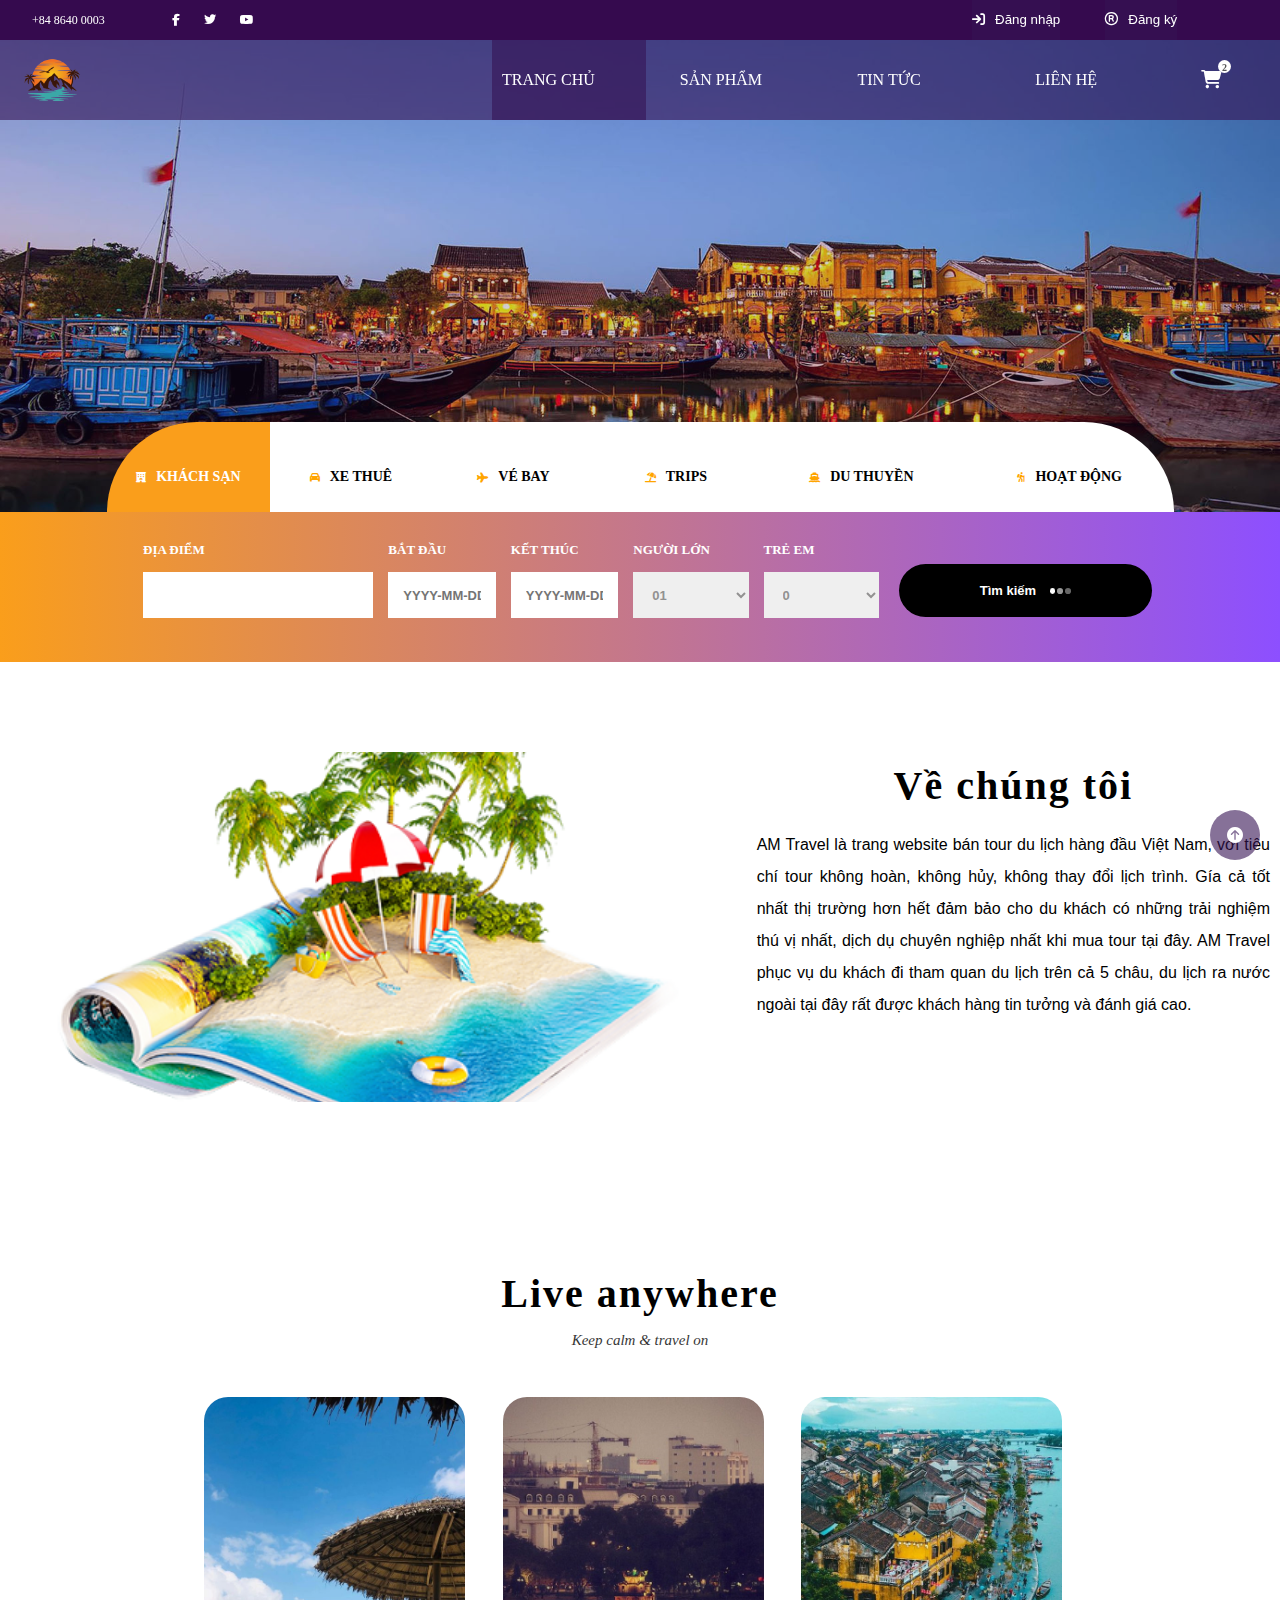
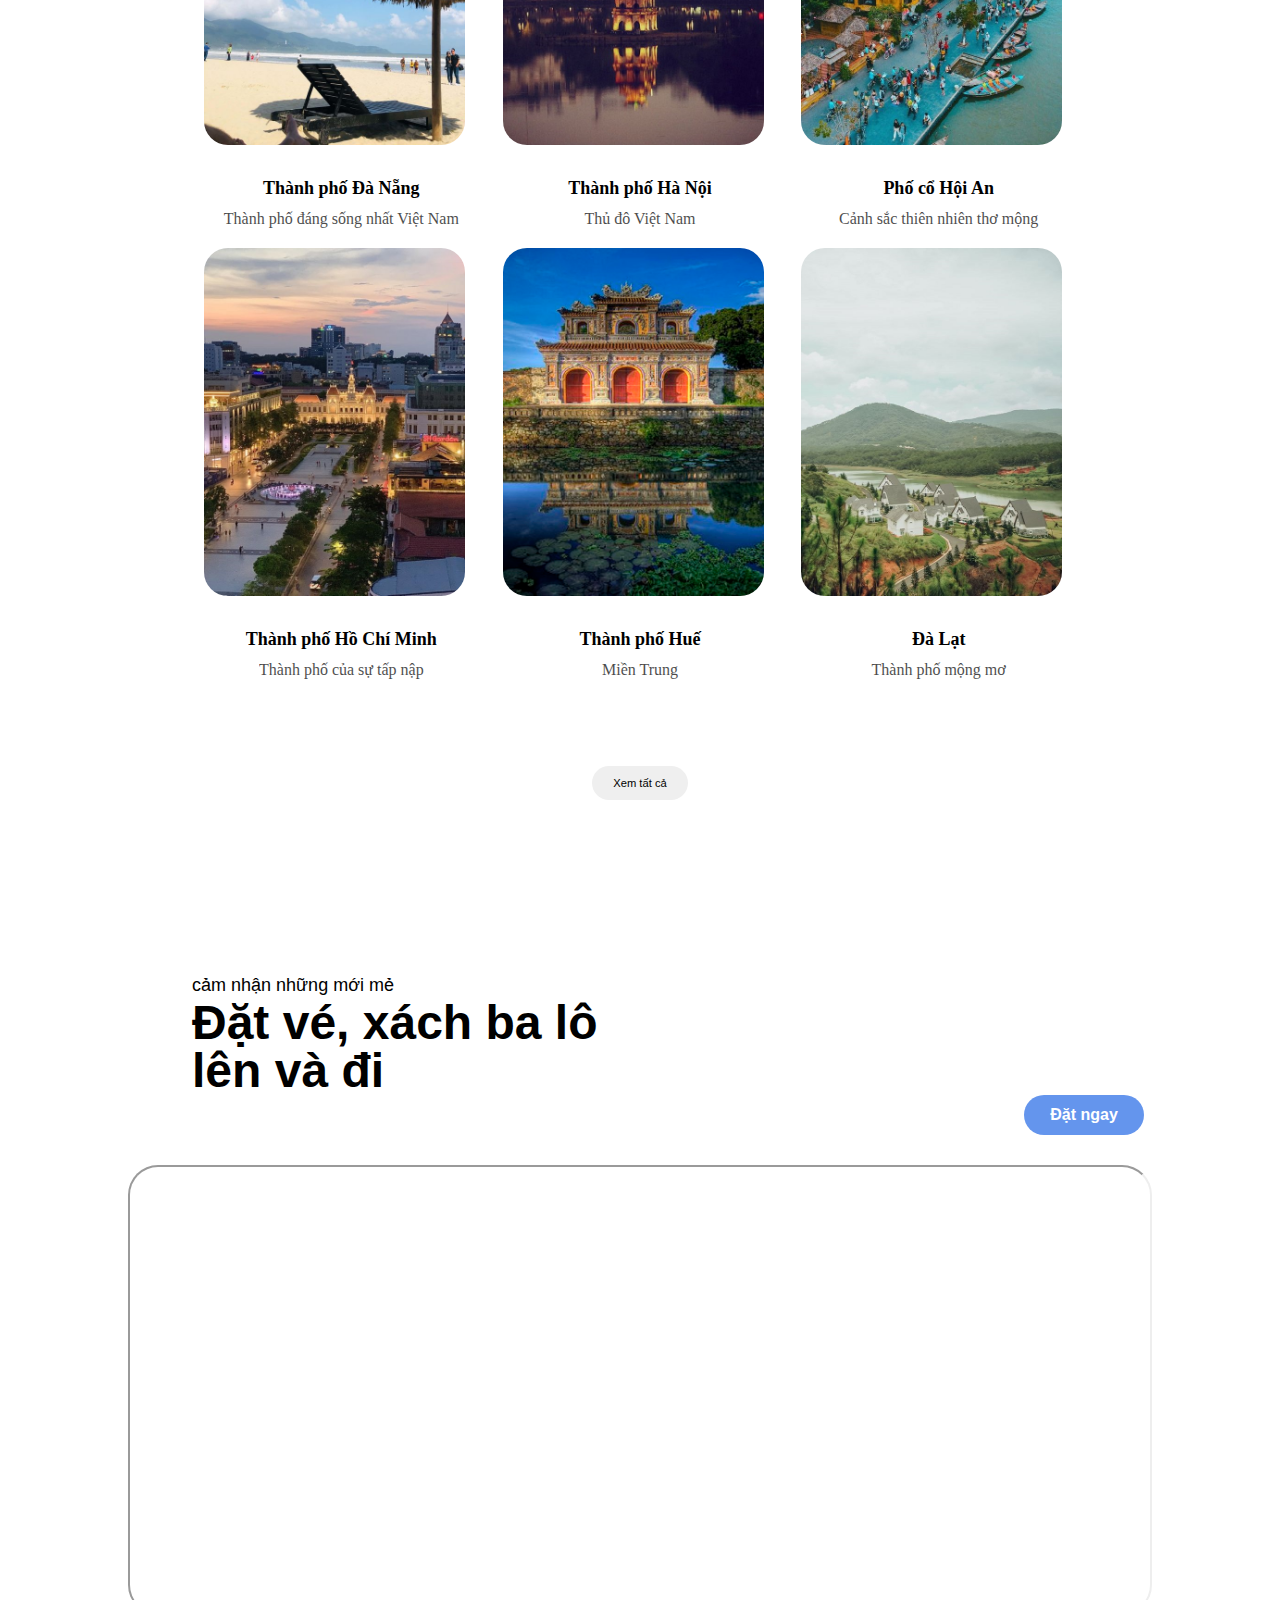
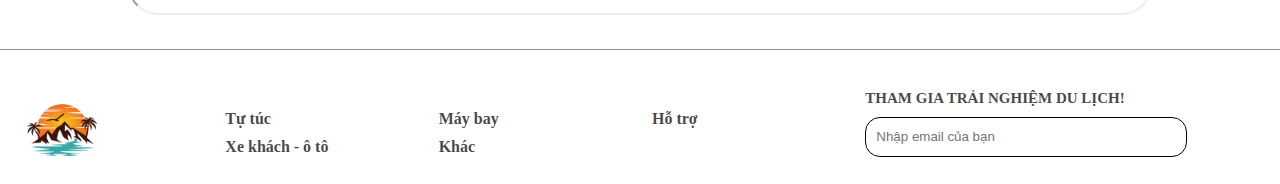
<file: index.html>
<!DOCTYPE html>
<html lang="en">
<head>
    <meta charset="UTF-8">
    <meta http-equiv="X-UA-Compatible" content="IE=edge">
    <meta name="viewport" content="width=device-width, initial-scale=1.0">
    <title>Travel</title>
    <link rel="stylesheet" href="https://cdnjs.cloudflare.com/ajax/libs/font-awesome/6.1.1/css/all.min.css"/>
    <link rel="stylesheet" href="./css/grid.css">
    <link rel="stylesheet" href="./css/style.css">
</head>
<body>
    <div class="grid container">
        <!-- HEADER -->
        <header id="header">
            <!-- TOP BAR -->
            <div class="top_bar">
                <div class="row no-gutter">
                    <div class="bar-inf col l-9 m-7 c-0">
                        <div class="row">
                            <div class="phone col l-2 m-3">+84 8640 0003</div>
                            <div class="social-media col l-10 m-9">
                                <ul class="social-list row">
                                    <li class="col">
                                        <a class="social-list-item" href="#">
                                            <i class="fab fa-facebook-f"></i>
                                        </a>
                                    </li>
                                    <li class="col">
                                        <a class="social-list-item" href="#">
                                            <i class="fab fa-twitter"></i>
                                        </a>
                                    </li>
                                    <li class="col">
                                        <a class="social-list-item" href="#">
                                            <i class="fab fa-youtube"></i>
                                        </a>
                                    </li>
                                </ul>
                            </div>
                        </div>
                    </div>
                    <div class="bar-user col l-3 m-4 c-12">
                        <div class="row">
                            <div class="bar_user_login col l-5 m-6">
                                <button class="js-sign-in"><i class="fa-solid fa-arrow-right-to-bracket"></i>Đăng nhập</button>
                            </div>
                            <div class="bar_user-regis col l-7 m-6">
                                <a href="signup.html">
                                    <button><i class="far fa-registered"></i>Đăng ký</button>
                                </a>
                            </div>
                        </div>
                    </div>
                </div>
            </div>
            <!-- MAIN MENU -->
            <div class="main-nav row no-gutter">
                <div class="main-nav-logo col l-2 m-2">
                    <a>
                        <img src="img/logo.jpg" alt="logo"></a>
                    </a>
                </div>
                <nav class="main-nav-menu col l-10 m-10">
                    <ul class="main-nav-list row">
                        <li class="col l-o-3 l-2 m-2"><a class="main-nav-item main-nav-item-active" href="index.html">TRANG CHỦ</a></li>
                        <li class="col l-2 m-2"><a class="main-nav-item" href="product.html">SẢN PHẨM</a></li>
                        <li class="col l-2 m-2"><a class="main-nav-item" href="#">TIN TỨC</a></li>
                        <li class="col l-2 m-2"><a class="main-nav-item" href="contact.html">LIÊN HỆ</a></li>
                        <li class="cart-icon"><a class="main-nav-item" href="#"><i class="fas fa-shopping-cart"></i><span>2</span></a></li>
                    </ul>
                </nav>
                <label for="nav-mobile-input" class="toggle"><i class="fa-solid fa-bars"></i></label>
                <input type="checkbox" hidden name="" class="nav-input" id="nav-mobile-input">
                <label for="nav-mobile-input" class="nav_overlay"></label>
                <!-- MAIN MENU - MOBILE -->
                <nav class="main-nav-mobile-menu">
                    <label for="nav-mobile-input" class="nav_mobile_close">
                        <i class="fa-solid fa-xmark"></i>
                    </label>
                    <div class="cart-icon-mobile"><a class="cart-mobile" href="#"><i class="fas fa-shopping-cart"></i><span>2</span></a></div>
                    <ul class="main-nav-mobile-list">
                        <li><a class="main-nav-mobile-item first-nav-mobile" href="index.html"><i class="fa-solid fa-house"></i>Trang chủ</a></li>
                        <li><a class="main-nav-mobile-item" href="product.html"><i class="fa-solid fa-circle-info"></i>Sản phẩm</a></li>
                        <li><a class="main-nav-mobile-item" href="#"><i class="fa-solid fa-newspaper"></i>Tin tức</a></li>
                        <li><a class="main-nav-mobile-item" href="contact.html"><i class="fa-solid fa-phone"></i>Liên hệ</a></li>
                    </ul>
                    <h1>Tiện ích</h1>
                    <!-- SUB NAV - MOBILE -->
                    <ul class="sub-nav-mobile-list row">
                        <li  class="sub-nav-mobile col c-6"><a href="" class="sub-nav-mobile-item"><i class="fas fa-hotel"></i><span>Khách sạn</span></a></li>
                        <li class="sub-nav-mobile col c-6"><a href="" class="sub-nav-mobile-item"><i class="fas fa-car"></i><span>Xe thuê</span></a></li>
                        <li class="sub-nav-mobile col c-6"><a href="" class="sub-nav-mobile-item"><i class="fas fa-plane"></i><span>Vé bay</span></a></li>
                        <li class="sub-nav-mobile col c-6"><a href="" class="sub-nav-mobile-item"><i class="fas fa-umbrella-beach"></i><span>Trips</span></a></li>
                        <li class="sub-nav-mobile col c-6"><a href="" class="sub-nav-mobile-item"><i class="fas fa-ship"></i><span>Du thuyền</span></a></li>
                        <li class="sub-nav-mobile col c-6"><a href="" class="sub-nav-mobile-item"><i class="fas fa-hiking"></i><span>Hoạt động</span></a></li>
                    </ul>
                </nav>    
            </div>  
        </header>

        <!-- MAIN SLIDE  -->
        <div class="main">
            <div class="main-slide">
                <div class="home-slide-background home-slide-background-1"></div>
                <div class="home-slide-background home-slide-background-2"></div>
                <div class="home-slide-background home-slide-background-3"></div>
            </div>
            <div class="main-search">
                <div class="main-search-tab">
                    <ul class="search-tab-lists row">
                        <li class="search-tab-item ui-tabs-active col l-2-3 m-2 l-o-1"><a href="#"><i class="fas fa-hotel"></i><span>Khách sạn</span></a></li>
                        <li class="search-tab-item col l-2-3 m-2"><a href="#"><i class="fas fa-car"></i><span>Xe thuê</span></a></li>
                        <li class="search-tab-item col l-2-3 m-2"><a href="#"><i class="fas fa-plane"></i><span>Vé bay</span></a></li>
                        <li class="search-tab-item col l-2-3 m-2"><a href="#"><i class="fas fa-umbrella-beach"></i><span>Trips</span></a></li>
                        <li class="search-tab-item col l-2 m-2"><a href="#"><i class="fas fa-ship"></i><span>Du thuyền</span></a></li>
                        <li class="search-tab-item col l-2 m-2"><a href="#"><i class="fas fa-hiking"></i><span>Hoạt động</span></a></li>
                    </ul>
                    <div class="tabs-content">
                        <form action="" class="search-content">
                            <div class="search-content-item">
                                <div>Địa điểm</div>
                                <input type="text" class="search-content-input">
                            </div>
                            <div class="search-content-item">
                                <div>Bắt đầu</div>
                                <input type="text" class="search-content-input" placeholder="YYYY-MM-DD">
                            </div>
                            <div class="search-content-item">
                                <div>Kết thúc</div>
                                <input type="text" class="search-content-input" placeholder="YYYY-MM-DD">
                            </div>
                            <div class="search-content-item ">
                                <div>Người lớn</div>
                                <select name="adults" class="search-content-input">
                                    <option>01</option>
                                    <option>02</option>
                                    <option>03</option>
                                </select>
                            </div>
                            <div class="search-content-item">
                                <div>Trẻ em</div>
                                <select name="children" class="search-content-input">
                                    <option>0</option>
                                    <option>01</option>
                                    <option>02</option>
                                    <option>03</option>
                                </select>
                            </div>
                            <button class="button search-content-item-button">Tìm kiếm <span></span><span></span><span></span>
                            </button>
                        </form>
                    </div>
                </div>
            </div>   
        </div>
        <!-- CONTENT -->
        <div id="content">
            <!-- ABOUT SESSION -->
            <div class="about-session row no-gutter">
                <div class="about-img col l-7 m-7 c-0" style="background-image:url(./img/about.png)"></div>
                <div class="content-about col l-5 m-5 c-12">
                    <h2 class="section-heading">Về chúng tôi</h2>
                    <p class="section-content">
                        AM Travel là trang website bán tour du lịch hàng đầu Việt Nam, với tiêu chí tour không hoàn, không hủy, không thay đổi lịch trình. Gía cả tốt nhất thị trường hơn hết đảm bảo cho du khách có những trải nghiệm thú vị nhất, dịch dụ chuyên nghiệp nhất khi mua tour tại đây. AM Travel phục vụ du khách đi tham quan du lịch trên cả 5 châu, du lịch ra nước ngoài tại đây rất được khách hàng tin tưởng và đánh giá cao.
                    </p>
                </div>
            </div>
            <!-- INTRO SESSION -->
            <div class="intro-session">
                <div class="content-intro-session">
                    <h2 class="section-heading">Live anywhere</h2>
                    <p class="section-sub-heading">Keep calm & travel on</p>
                </div>
                <div class="intro-session-lists row no-gutter">
                    <div class="intro-item col l-4 m-6 c-12">
                        <img src="./img/intro-item-1.jpg" alt="">
                        <div class="inf-session">
                            <h2 class="section-heading-2">Thành phố Đà Nẵng</h2>
                            <p class="section-sub-heading-2">Thành phố đáng sống nhất Việt Nam</p>
                        </div>
                    </div>
                    <div class="intro-item col l-4 m-6 c-12 ">
                        <img src="./img/intro-item-2.png" alt="">
                        <div class="inf-session">
                            <h2 class="section-heading-2">Thành phố Hà Nội</h2>
                            <p class="section-sub-heading-2">Thủ đô Việt Nam</p>
                        </div>
                    </div>
                    <div class="intro-item col l-4 m-6 c-12 ">
                        <img src="./img/intro-item-3.png" alt="">
                        <div class="inf-session">
                            <h2 class="section-heading-2">Phố cổ Hội An</h2>
                            <p class="section-sub-heading-2">Cảnh sắc thiên nhiên thơ mộng</p>
                        </div>
                    </div>
                    <div class="intro-item col l-4 m-6 c-12">
                        <img src="./img/intro-item-4.jpg" alt="">
                        <div class="inf-session">
                            <h2 class="section-heading-2">Thành phố Hồ Chí Minh</h2>
                            <p class="section-sub-heading-2">Thành phố của sự tấp nập</p>
                        </div>
                    </div>
                    <div class="intro-item col l-4 m-6 c-12">
                        <img src="./img/intro-item-5.jpg" alt="">
                        <div class="inf-session">
                            <h2 class="section-heading-2">Thành phố Huế</h2>
                            <p class="section-sub-heading-2">Miền Trung</p>
                        </div>
                    </div>
                    <div class="intro-item col l-4 m-6 c-12">
                        <img src="./img/intro-item-6.jpg" alt="">
                        <div class="inf-session">
                            <h2 class="section-heading-2">Đà Lạt</h2>
                            <p class="section-sub-heading-2">Thành phố mộng mơ</p>
                        </div>
                    </div>
                </div>
                <div class="option-section">
                    <button class="btn-option" id="hinh1-option">
                        <span>Xem tất cả</span>
                    </button>
                </div>
            </div>
            

            <!-- VIDEO SESSION -->
            <div class="video-section">
                <div class="heading-button">
                    <div class="video-heading">
                        <h1 class="feeltraveluikit">Cảm nhận những mới mẻ</h1>
                        <h1 class="bookaticketandjustleave">Đặt vé, xách ba lô lên và đi</h1>
                    </div>
                    <div class="booknow">
                        <button><a>Đặt ngay</a></button>
                    </div>
                </div>
                <iframe id="youtube" src="https://www.youtube.com/embed/qZgqbdn1MYM"></iframe>
            </div>
        </div>
        <!-- FOOTER -->

        <footer class="footer">
            <div class="footer-container row no-gutter">
                <div class="footer-logo col l-2 m-2 c-3">
                    <img src="./img/logo.jpg" alt="logo-footer">
                </div>
                <div class="footer-list-1 col l-2 m-2 c-3">
                   <ul>
                        <li><a href ="#">Tự túc</li></a>
                        <li><a href ="#">Xe khách - ô tô </li></a>
                   </ul> 
                </div>
                <div class="footer-list-2 col l-2 m-2 c-3">
                    <ul>
                        <li><a href ="#">Máy bay</li></a>
                        <li><a href ="#">Khác</li></a>
                    </ul>
                </div>
                <div class="footer-list-3 col l-2 m-2 c-3">
                    <ul>
                        <li><a href ="#">Hỗ trợ</a></li>
                    </ul>
                </div>
            <div class="footer-email col m-4 c-0">
                    <h1>THAM GIA TRẢI NGHIỆM DU LỊCH!</h1>
                    <input type="email" placeholder="Nhập email của bạn" class="enteryouremail">
            </div>
        </footer> 
         <!-- BACKTOP -->
        <div id="backtop">
            <i class="fa-solid fa-circle-arrow-up"></i>
        </div>
    </div>
    <!-- MODAL SIGN IN -->
    <div class="modal js-modal">
        <div class="modal-container js-modal-container">
            <div class="modal-close js-modal-close">
                <i class="fa-solid fa-xmark"></i>
            </div>
            <header class="modal-header">
                <i class="fa-solid fa-user"></i>
                Sign In
            </header>
            <form action="php/login.php" method="post" class="sign-in-form" novalidate="novalidate">
                <div class="form-group">
                    <label for="name">
                        <i class="fa-solid fa-user"></i>
                    </label>
                    <input type="text" id="name" name="name" placeholder="Your email" required>
                </div>

                <div class="form-group">
                    <label for="pass">
                        <i class="fa-solid fa-lock"></i>
                    </label>
                    <input type="password" id="pass" name="pass" placeholder="Password" required>
                </div>

                <div class="form-group form-checkbox">
                    <input type="checkbox" id="remember" name="remember" class="remember">
                    <label for="remember" class="label_rm">Remember me</label>
                </div>

                <div class="form-group form-button">
                    <input type="submit" name="login" id="login" class="form-submit" value="Log in">
                </div>
            </form>
            <div class="log-in-social">
                <div class="social-label">
                    Or login with
                    <ul class="social-icon">
                        <li class="icon-fb">
                            <a href="#"><i class="fa-brands fa-facebook"></i></a>
                        </li>
                        <li class="icon-tw">
                            <a href="#"><i class="fa-brands fa-twitter-square"></i></a>
                        </li>
                        <li class="icon-gg">
                            <a href="#"><i class="fa-brands fa-google-plus-square"></i></a>
                        </li>
                    </ul>
                </div>     
            </div>
        </div>
    </div>
    <!-- SCRIPT SLIDES -->
    <script>
        var slideIndex = 0; 
        showSlides();
        function showSlides() {
            var i;
            var slides = document.getElementsByClassName("home-slide-background");
            for (i = 0; i < slides.length; i++) {
            slides[i].style.display = "none";
            }
            slideIndex++;
            if (slideIndex > slides.length) {slideIndex = 1}
            slides[slideIndex-1].style.display = "block";
            setTimeout(showSlides, 2000); // Change image every 2 seconds
        }

    </script>
    <!-- SCRIPT MODAL SIGN IN -->
    <script>
        const signinBtn=document.querySelector('.js-sign-in');
        const modal=document.querySelector('.modal');
        const modalClose=document.querySelector('.js-modal-close')
        const modalContainer=document.querySelector('.js-modal-container')

        function showSignIn(){
            modal.classList.add('open')
        }
         // hàm ẩn modal
        function hideSignIn(){
            modal.classList.remove('open')
        }
        function signIn(){
            modal.classList.add('open')
        }
        signinBtn.addEventListener('click',signIn);
        modalClose.addEventListener('click',hideSignIn)
        modal.addEventListener('click',hideSignIn)
        // Ngừng nổi bọt từ vị trí Container
        modalContainer.addEventListener('click',function(event){
            event.stopPropagation()
        })
    </script>
    <!-- SCRIPT BACK TOP -->
    <script src="https://code.jquery.com/jquery-3.6.0.js" integrity="sha256-H+K7U5CnXl1h5ywQfKtSj8PCmoN9aaq30gDh27Xc0jk=" crossorigin="anonymous"></script>
    <script>
        $(document).ready(function(){
            $(window).scroll(function(){
                if($(this).scrollTop()){
                $('#backtop').fadeIn();
            }else {
                $('#backtop').fadeOut();
        }
        });
            $("#backtop").click(function(){
                $('html, body').animate({
                    scrollTop:0
                },500);
            });
        });
    </script>
</body>
</html>
</file>
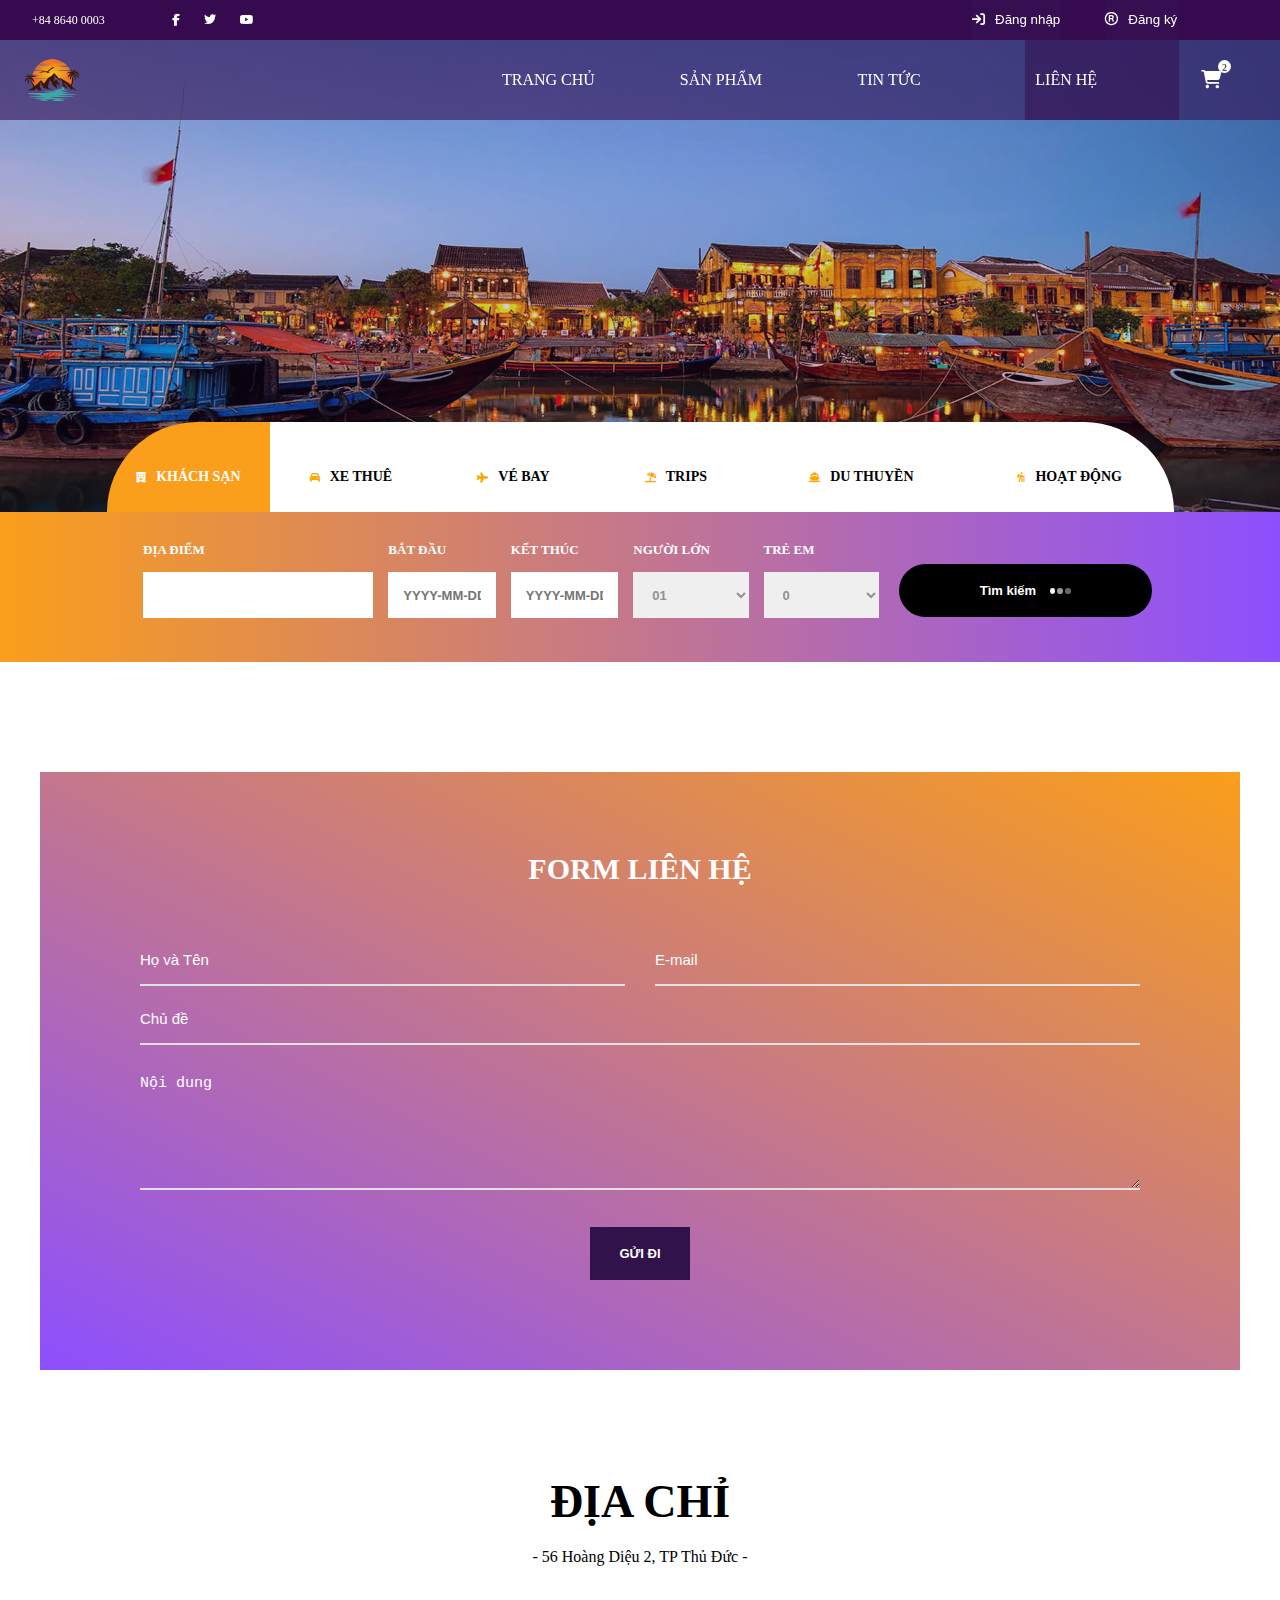
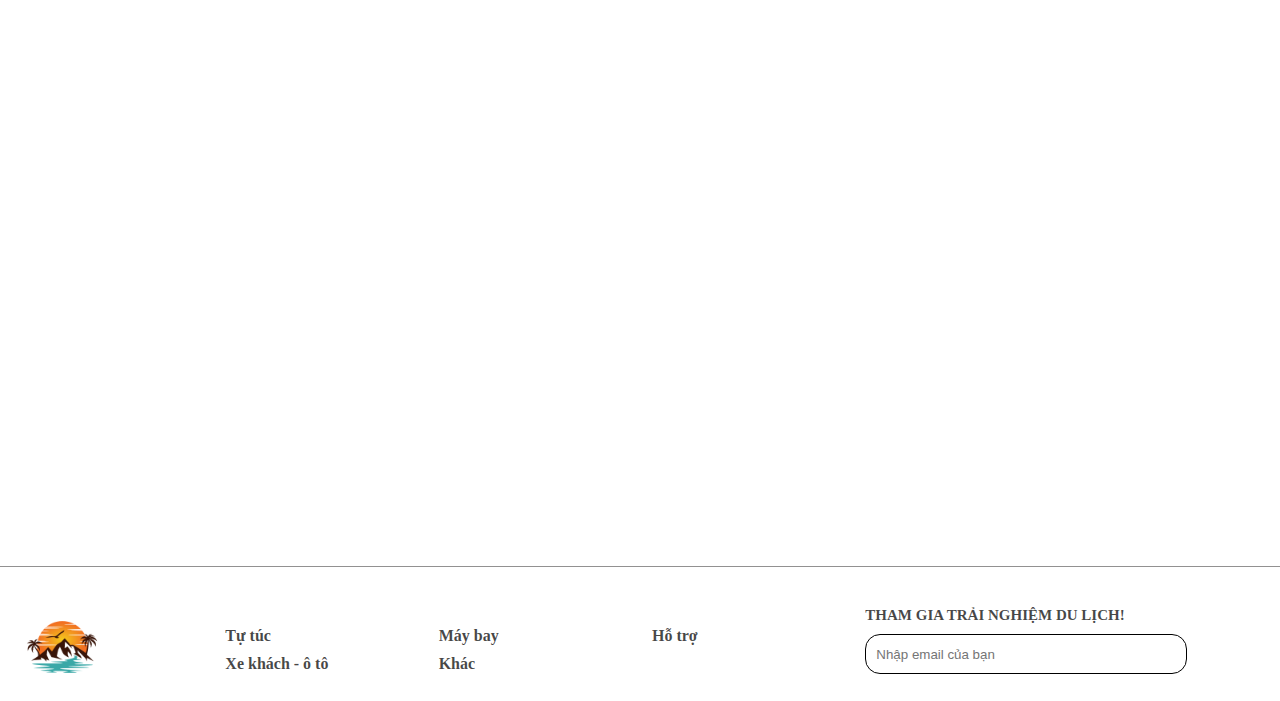
<file: contact.html>
<!DOCTYPE html>
<html lang="en">
<head>
    <meta charset="UTF-8">
    <meta http-equiv="X-UA-Compatible" content="IE=edge">
    <meta name="viewport" content="width=device-width, initial-scale=1.0">
    <title>Travel</title>
    <link rel="stylesheet" href="https://cdnjs.cloudflare.com/ajax/libs/font-awesome/6.1.1/css/all.min.css"/>
    <link rel="stylesheet" href="./css/grid.css">
    <link rel="stylesheet" href="./css/style.css">
</head>
<body>
    <!-- HEADER -->
    <header id="header">
        <!-- TOP BAR -->
        <div class="top_bar">
            <div class="row no-gutter">
                <div class="bar-inf col l-9 m-7 c-0">
                    <div class="row">
                        <div class="phone col l-2 m-3">+84 8640 0003</div>
                        <div class="social-media col l-10 m-9">
                            <ul class="social-list row">
                                <li class="col">
                                    <a class="social-list-item" href="#">
                                        <i class="fab fa-facebook-f"></i>
                                    </a>
                                </li>
                                <li class="col">
                                    <a class="social-list-item" href="#">
                                        <i class="fab fa-twitter"></i>
                                    </a>
                                </li>
                                <li class="col">
                                    <a class="social-list-item" href="#">
                                        <i class="fab fa-youtube"></i>
                                    </a>
                                </li>
                            </ul>
                        </div>
                    </div>
                </div>
                <div class="bar-user col l-3 m-4 c-12">
                    <div class="row">
                        <div class="bar_user_login col l-5 m-6">
                            <button class="js-sign-in"><i class="fa-solid fa-arrow-right-to-bracket"></i>Đăng nhập</button>
                        </div>
                        <div class="bar_user-regis col l-7 m-6">
                            <a href="signup.html">
                                <button class="js-sign-up"><i class="far fa-registered"></i>Đăng ký</button>
                            </a>
                        </div>
                    </div>
                </div>
            </div>
        </div>
        <!-- MAIN MENU -->
        <div class="main-nav row no-gutter">
            <div class="main-nav-logo col l-2 m-2">
                <a>
                    <img src="img/logo.jpg" alt="logo"></a>
                </a>
            </div>
            <nav class="main-nav-menu col l-10 m-10">
                <ul class="main-nav-list row">
                    <li class="col l-o-3 l-2 m-2"><a class="main-nav-item" href="index.html">TRANG CHỦ</a></li>
                    <li class="col l-2 m-2"><a class="main-nav-item" href="product.html">SẢN PHẨM</a></li>
                    <li class="col l-2 m-2"><a class="main-nav-item" href="#">TIN TỨC</a></li>
                    <li class="col l-2 m-2"><a class="main-nav-item main-nav-item-active" href="#">LIÊN HỆ</a></li>
                    <li class="cart-icon"><a class="main-nav-item" href="#"><i class="fas fa-shopping-cart"></i><span>2</span></a></li>
                </ul>
            </nav>
            <label for="nav-mobile-input" class="toggle">
                    <i class="fa-solid fa-bars"></i>
            </label>
            <input type="checkbox" hidden name="" class="nav-input" id="nav-mobile-input">
            <label for="nav-mobile-input" class="nav_overlay">
            </label>
            
            <nav class="main-nav-mobile-menu">
                <label for="nav-mobile-input" class="nav_mobile_close">
                    <i class="fa-solid fa-xmark"></i>
                </label>
                <div class="cart-icon-mobile"><a class="cart-mobile" href="#"><i class="fas fa-shopping-cart"></i><span>2</span></a></div>
                <ul class="main-nav-mobile-list">
                    <li><a class="main-nav-mobile-item first-nav-mobile" href="#"><i class="fa-solid fa-house"></i>Trang chủ</a></li>
                    <li><a class="main-nav-mobile-item" href="product.html"><i class="fa-solid fa-circle-info"></i>Sản phẩm</a></li>
                    <li><a class="main-nav-mobile-item" href="#"><i class="fa-solid fa-newspaper"></i>Tin tức</a></li>
                    <li><a class="main-nav-mobile-item" href="#"><i class="fa-solid fa-phone"></i>Liên hệ</a></li>
                </ul>
                <h1>Tiện ích</h1>
                <ul class="sub-nav-mobile-list row">
                    <li  class="sub-nav-mobile col c-6"><a href="" class="sub-nav-mobile-item"><i class="fas fa-hotel"></i><span>Khách sạn</span></a></li>
                    <li class="sub-nav-mobile col c-6"><a href="" class="sub-nav-mobile-item"><i class="fas fa-car"></i><span>Xe thuê</span></a></li>
                    <li class="sub-nav-mobile col c-6"><a href="" class="sub-nav-mobile-item"><i class="fas fa-plane"></i><span>Vé bay</span></a></li>
                    <li class="sub-nav-mobile col c-6"><a href="" class="sub-nav-mobile-item"><i class="fas fa-umbrella-beach"></i><span>Trips</span></a></li>
                    <li class="sub-nav-mobile col c-6"><a href="" class="sub-nav-mobile-item"><i class="fas fa-ship"></i><span>Du thuyền</span></a></li>
                    <li class="sub-nav-mobile col c-6"><a href="" class="sub-nav-mobile-item"><i class="fas fa-hiking"></i><span>Hoạt động</span></a></li>
                </ul>
            </nav>    
        </div>
        
    </header>

    <!-- MAIN SLIDE  -->
    <div class="main">
        <div class="main-slide">
            <div class="home-slide-background home-slide-background-1"></div>
            <div class="home-slide-background home-slide-background-2"></div>
            <div class="home-slide-background home-slide-background-3"></div>
        </div>
        <div class="main-search">
            <div class="main-search-tab">
                <ul class="search-tab-lists row">
                    <li class="search-tab-item ui-tabs-active col l-2-3 m-2 l-o-1"><a href="#"><i class="fas fa-hotel"></i><span>Khách sạn</span></a></li>
                    <li class="search-tab-item col l-2-3 m-2"><a href="#"><i class="fas fa-car"></i><span>Xe thuê</span></a></li>
                    <li class="search-tab-item col l-2-3 m-2"><a href="#"><i class="fas fa-plane"></i><span>Vé bay</span></a></li>
                    <li class="search-tab-item col l-2-3 m-2"><a href="#"><i class="fas fa-umbrella-beach"></i><span>Trips</span></a></li>
                    <li class="search-tab-item col l-2 m-2"><a href="#"><i class="fas fa-ship"></i><span>Du thuyền</span></a></li>
                    <li class="search-tab-item col l-2 m-2"><a href="#"><i class="fas fa-hiking"></i><span>Hoạt động</span></a></li>
                </ul>
                <div class="tabs-content">
                    <form action="" class="search-content">
                        <div class="search-content-item">
                            <div>Địa điểm</div>
                            <input type="text" class="search-content-input">
                        </div>
                        <div class="search-content-item">
                            <div>Bắt đầu</div>
                            <input type="text" class="search-content-input" placeholder="YYYY-MM-DD">
                        </div>
                        <div class="search-content-item">
                            <div>Kết thúc</div>
                            <input type="text" class="search-content-input" placeholder="YYYY-MM-DD">
                        </div>
                        <div class="search-content-item ">
                            <div>Người lớn</div>
                            <select name="adults" class="search-content-input">
                                <option>01</option>
                                <option>02</option>
                                <option>03</option>
                            </select>
                        </div>
                        <div class="search-content-item">
                            <div>Trẻ em</div>
                            <select name="children" class="search-content-input">
                                <option>0</option>
                                <option>01</option>
                                <option>02</option>
                                <option>03</option>
                            </select>
                        </div>
                        <button class="button search-content-item-button">Tìm kiếm <span></span><span></span><span></span>
                        </button>
                    </form>
                </div>
            </div>
            
        </div>   
    </div>

    <!-- CONTACT FORM -->
    <div class="contact_form_container">
        <div class="box contact_form__box">
            <div class="contact_form__title">Form liên hệ</div>
            <form action="" id="form_contact" class="contact__form" method="post" name="form_contact"
                  onsubmit="return validateForm()">
                <label>
                    <input id="form_name" class="contact__form_name input_field" name="name" placeholder="Họ và Tên"
                           type="text" value="">
                </label>
                <label>
                    <input id="form_email" class="contact__form_email input_field" name="email" placeholder="E-mail"
                           type="text" value="">
                </label>
                <label>
                    <input id="form_subject" class="contact__form_subject input_field" name="subject"
                           placeholder="Chủ đề" type="text">
                </label>
                <textarea name="mess" id="form_mess" placeholder="Nội dung" rows="4"
                          class="contact__form_mess input_field"></textarea>
                <input type="submit" class="contact__form_button button trans_200" value="Gửi đi">
            </form>
        </div>
    </div>

    <div class="contact__info">
        <div class="box contact__info_box">
            <h2>Địa chỉ</h2>
            <p>- 56 Hoàng Diệu 2, TP Thủ Đức -</p>
        </div>
    </div>
    <div class="contact__map">
        <iframe src="https://www.google.com/maps/embed?pb=!1m18!1m12!1m3!1d3918.391468066818!2d106.76124701402462!3d10.857800760657273!2m3!1f0!2f0!3f0!3m2!1i1024!2i768!4f13.1!3m3!1m2!1s0x3175279b955e3683%3A0x76f73a1ce4e0ed48!2zxJDhuqFpIGjhu41jIE5nw6JuIGjDoG5n!5e0!3m2!1svi!2s!4v1655567653596!5m2!1svi!2s" width="100%" height="auto" style="border:0;" allowfullscreen="" loading="lazy" referrerpolicy="no-referrer-when-downgrade"></iframe>
        <!-- <iframe src="https://www.google.com/maps/place/123,+34+%C4%90+%C4%90%E1%BB%97+Xu%C3%A2n+H%E1%BB%A3p,+Ph%C6%B0%E1%BB%9Bc+Long+B,+Qu%E1%BA%ADn+9,+Th%C3%A0nh+ph%E1%BB%91+H%E1%BB%93+Ch%C3%AD+Minh,+Vi%E1%BB%87t+Nam/@10.8331774,106.7669993,18z/data=!4m2!3m1!1s0x317527abb6297cc9:0x6466d6f34dc3846d"
                width="100%" height="auto" frameborder="0" style="border:0" allowfullscreen></iframe> -->
    </div>
    <!-- FOOTER -->

    <footer class="footer">
        <div class="footer-container row no-gutter">
            <div class="footer-logo col l-2 m-2 c-3">
                <img src="./img/logo.jpg" alt="logo-footer">
            </div>
            <div class="footer-list-1 col l-2 m-2 c-3">
               <ul>
                    <li><a href ="#">Tự túc</li></a>
                    <li><a href ="#">Xe khách - ô tô </li></a>
               </ul> 
            </div>
            <div class="footer-list-2 col l-2 m-2 c-3">
                <ul>
                    <li><a href ="#">Máy bay</li></a>
                    <li><a href ="#">Khác</li></a>
                </ul>
            </div>
            <div class="footer-list-3 col l-2 m-2 c-3">
                <ul>
                    <li><a href ="#">Hỗ trợ</a></li>
                </ul>
            </div>
        <div class="footer-email col m-4 c-0">
                <h1>THAM GIA TRẢI NGHIỆM DU LỊCH!</h1>
                <input type="email
                " placeholder="Nhập email của bạn" class="enteryouremail">
        </div>
    </footer>
    <div class="modal js-modal">
        <div class="modal-container js-modal-container">
            <div class="modal-close js-modal-close">
                <i class="fa-solid fa-xmark"></i>
            </div>
            <header class="modal-header">
                <i class="fa-solid fa-user"></i>
                Sign In
            </header>
            <form method="post" class="sign-in-form" novalidate="novalidate">
                <div class="form-group">
                    <label for="name">
                        <i class="fa-solid fa-user"></i>
                    </label>
                    <input type="text" id="name" name="name" placeholder="Your email" required>
                </div>

                <div class="form-group">
                    <label for="pass">
                        <i class="fa-solid fa-lock"></i>
                    </label>
                    <input type="password" id="pass" name="pass" placeholder="Password" required>
                </div>

                <div class="form-group form-checkbox">
                    <input type="checkbox" id="remember" name="remember" class="remember">
                    <label for="remember" class="label_rm">Remember me</label>
                </div>

                <div class="form-group form-button">
                    <input type="submit" name="login" id="login" class="form-submit" value="Log in">
                </div>
            </form>
            <div class="log-in-social">
                <div class="social-label">
                    Or login with
                    <ul class="social-icon">
                        <li class="icon-fb">
                            <a href="#"><i class="fa-brands fa-facebook"></i></a>
                        </li>
                        <li class="icon-tw">
                            <a href="#"><i class="fa-brands fa-twitter-square"></i></a>
                        </li>
                        <li class="icon-gg">
                            <a href="#"><i class="fa-brands fa-google-plus-square"></i></a>
                        </li>
                    </ul>
                </div>
                
            </div>
        </div>
    </div>
    <!-- MODAL SIGN IN -->
    <script>
        const signinBtn=document.querySelector('.js-sign-in');
        const modal=document.querySelector('.modal');
        const modalClose=document.querySelector('.js-modal-close')
        const modalContainer=document.querySelector('.js-modal-container')

        function showSignIn(){
            modal.classList.add('open')
        }
         // hàm ẩn modal
         function hideSignIn(){
                modal.classList.remove('open')
        }
        function signIn(){
            modal.classList.add('open')
        }
        signinBtn.addEventListener('click',signIn);
        modalClose.addEventListener('click',hideSignIn)
        modal.addEventListener('click',hideSignIn)
        // Ngừng nổi bọt từ vị trí Container
        modalContainer.addEventListener('click',function(event){
            event.stopPropagation()
        })
    </script> 
    <script>
        var slideIndex = 0; 
        showSlides();
        function showSlides() {
            var i;
            var slides = document.getElementsByClassName("home-slide-background");
            for (i = 0; i < slides.length; i++) {
            slides[i].style.display = "none";
            }
            slideIndex++;
            if (slideIndex > slides.length) {slideIndex = 1}
            slides[slideIndex-1].style.display = "block";
            setTimeout(showSlides, 2000); // Change image every 2 seconds
        }

    </script>
</body>
</html>
</file>
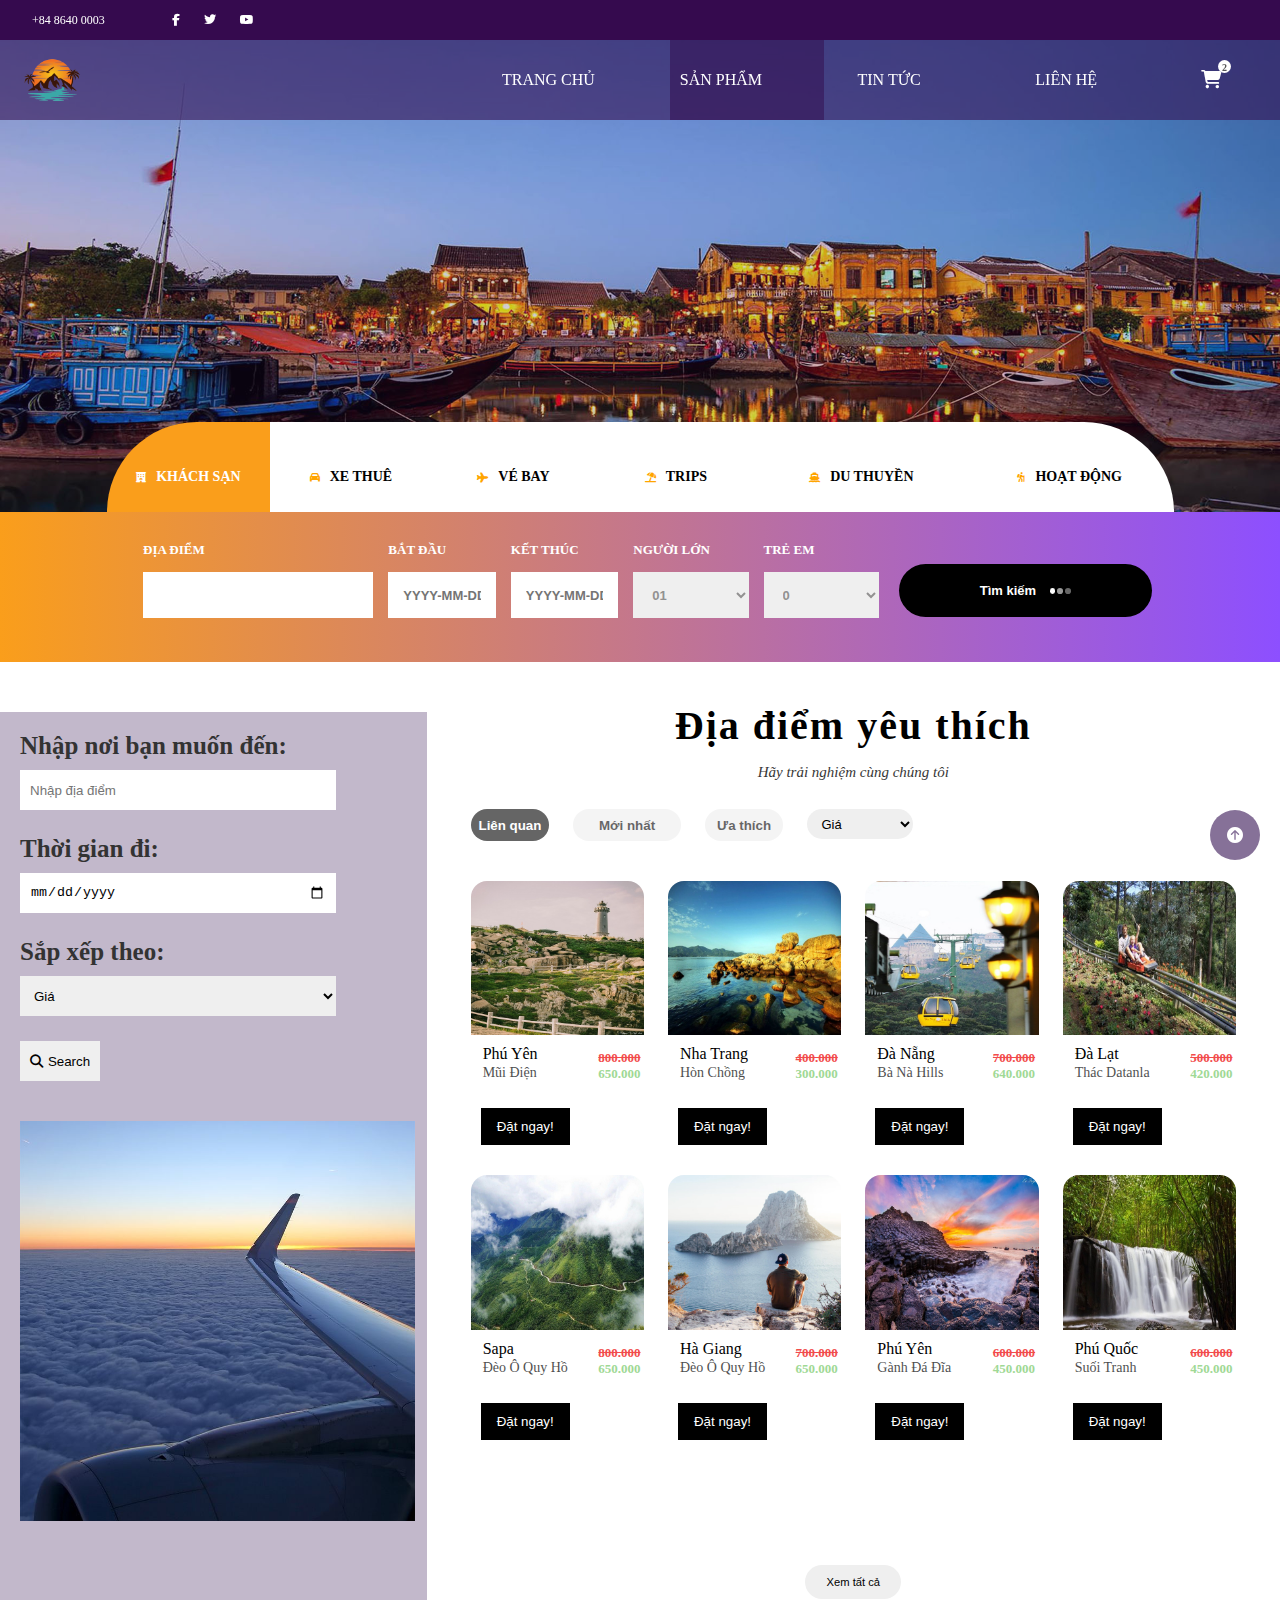
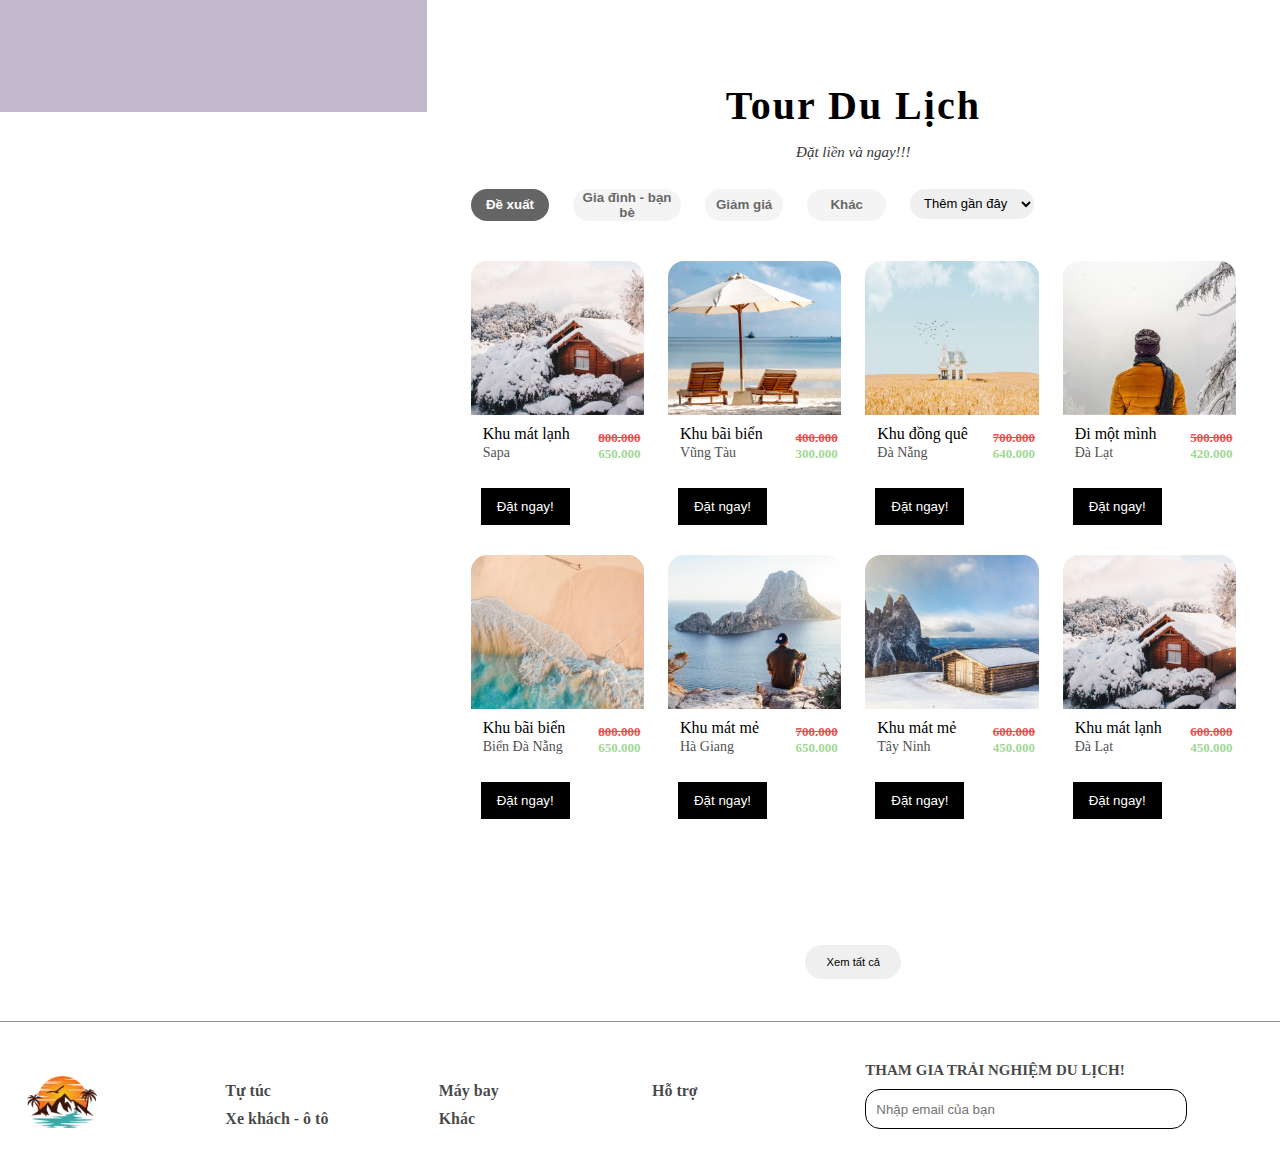
<file: product.html>
<!DOCTYPE html>
<html lang="en">
<head>
    <meta charset="UTF-8">
    <meta http-equiv="X-UA-Compatible" content="IE=edge">
    <meta name="viewport" content="width=device-width, initial-scale=1.0">
    <title>Travel</title>
    <link rel="stylesheet" href="https://cdnjs.cloudflare.com/ajax/libs/font-awesome/6.1.1/css/all.min.css"/>
    <link rel="stylesheet" href="./css/grid.css">
    <link rel="stylesheet" href="./css/style.css">
</head>
<body>
    <div class="grid container">
        <!-- HEADER -->
        <header id="header">
            <!-- TOP BAR -->
            <div class="top_bar">
                <div class="row no-gutter">
                    <div class="bar-inf col l-9 m-7 c-0">
                        <div class="row">
                            <div class="phone col l-2 m-3">+84 8640 0003</div>
                            <div class="social-media col l-10 m-9">
                                <ul class="social-list row">
                                    <li class="col">
                                        <a class="social-list-item" href="#">
                                            <i class="fab fa-facebook-f"></i>
                                        </a>
                                    </li>
                                    <li class="col">
                                        <a class="social-list-item" href="#">
                                            <i class="fab fa-twitter"></i>
                                        </a>
                                    </li>
                                    <li class="col">
                                        <a class="social-list-item" href="#">
                                            <i class="fab fa-youtube"></i>
                                        </a>
                                    </li>
                                </ul>
                            </div>
                        </div>
                    </div>
                </div>
            </div>
            <!-- MAIN MENU -->
            <div class="main-nav row no-gutter">
                <div class="main-nav-logo col l-2 m-2">
                    <a>
                        <img src="img/logo.jpg" alt="logo"></a>
                    </a>
                </div>
                <nav class="main-nav-menu col l-10 m-10">
                    <ul class="main-nav-list row">
                        <li class="col l-o-3 l-2 m-2"><a class="main-nav-item" href="index.html">TRANG CHỦ</a></li>
                        <li class="col l-2 m-2"><a class="main-nav-item main-nav-item-active" href="#">SẢN PHẨM</a></li>
                        <li class="col l-2 m-2"><a class="main-nav-item" href="#">TIN TỨC</a></li>
                        <li class="col l-2 m-2"><a class="main-nav-item" href="contact.html">LIÊN HỆ</a></li>
                        <li class="cart-icon"><a class="main-nav-item" href="#"><i class="fas fa-shopping-cart"></i><span>2</span></a></li>
                    </ul>
                </nav>
                <label for="nav-mobile-input" class="toggle"><i class="fa-solid fa-bars"></i></label>
                <input type="checkbox" hidden name="" class="nav-input" id="nav-mobile-input">
                <label for="nav-mobile-input" class="nav_overlay"></label>
                <!-- MAIN MENU - MOBILE -->
                <nav class="main-nav-mobile-menu">
                    <label for="nav-mobile-input" class="nav_mobile_close">
                        <i class="fa-solid fa-xmark"></i>
                    </label>
                    <div class="cart-icon-mobile"><a class="cart-mobile" href="#"><i class="fas fa-shopping-cart"></i><span>2</span></a></div>
                    <ul class="main-nav-mobile-list">
                        <li><a class="main-nav-mobile-item first-nav-mobile" href="index.html"><i class="fa-solid fa-house"></i>Trang chủ</a></li>
                        <li><a class="main-nav-mobile-item" href="#"><i class="fa-solid fa-circle-info"></i>Giới thiệu</a></li>
                        <li><a class="main-nav-mobile-item" href="#"><i class="fa-solid fa-newspaper"></i>Tin tức</a></li>
                        <li><a class="main-nav-mobile-item" href="contact.html"><i class="fa-solid fa-phone"></i>Liên hệ</a></li>
                    </ul>
                    <h1>Tiện ích</h1>
                    <!-- SUB NAV - MOBILE -->
                    <ul class="sub-nav-mobile-list row">
                        <li  class="sub-nav-mobile col c-6"><a href="" class="sub-nav-mobile-item"><i class="fas fa-hotel"></i><span>Khách sạn</span></a></li>
                        <li class="sub-nav-mobile col c-6"><a href="" class="sub-nav-mobile-item"><i class="fas fa-car"></i><span>Xe thuê</span></a></li>
                        <li class="sub-nav-mobile col c-6"><a href="" class="sub-nav-mobile-item"><i class="fas fa-plane"></i><span>Vé bay</span></a></li>
                        <li class="sub-nav-mobile col c-6"><a href="" class="sub-nav-mobile-item"><i class="fas fa-umbrella-beach"></i><span>Trips</span></a></li>
                        <li class="sub-nav-mobile col c-6"><a href="" class="sub-nav-mobile-item"><i class="fas fa-ship"></i><span>Du thuyền</span></a></li>
                        <li class="sub-nav-mobile col c-6"><a href="" class="sub-nav-mobile-item"><i class="fas fa-hiking"></i><span>Hoạt động</span></a></li>
                    </ul>
                </nav>    
            </div>  
        </header>

        <!-- MAIN SLIDE  -->
        <div class="main">
            <div class="main-slide">
                <div class="home-slide-background home-slide-background-1"></div>
                <div class="home-slide-background home-slide-background-2"></div>
                <div class="home-slide-background home-slide-background-3"></div>
            </div>
            <div class="main-search">
                <div class="main-search-tab">
                    <ul class="search-tab-lists row">
                        <li class="search-tab-item ui-tabs-active col l-2-3 m-2 l-o-1"><a href="#"><i class="fas fa-hotel"></i><span>Khách sạn</span></a></li>
                        <li class="search-tab-item col l-2-3 m-2"><a href="#"><i class="fas fa-car"></i><span>Xe thuê</span></a></li>
                        <li class="search-tab-item col l-2-3 m-2"><a href="#"><i class="fas fa-plane"></i><span>Vé bay</span></a></li>
                        <li class="search-tab-item col l-2-3 m-2"><a href="#"><i class="fas fa-umbrella-beach"></i><span>Trips</span></a></li>
                        <li class="search-tab-item col l-2 m-2"><a href="#"><i class="fas fa-ship"></i><span>Du thuyền</span></a></li>
                        <li class="search-tab-item col l-2 m-2"><a href="#"><i class="fas fa-hiking"></i><span>Hoạt động</span></a></li>
                    </ul>
                    <div class="tabs-content">
                        <form action="" class="search-content">
                            <div class="search-content-item">
                                <div>Địa điểm</div>
                                <input type="text" class="search-content-input">
                            </div>
                            <div class="search-content-item">
                                <div>Bắt đầu</div>
                                <input type="text" class="search-content-input" placeholder="YYYY-MM-DD">
                            </div>
                            <div class="search-content-item">
                                <div>Kết thúc</div>
                                <input type="text" class="search-content-input" placeholder="YYYY-MM-DD">
                            </div>
                            <div class="search-content-item ">
                                <div>Người lớn</div>
                                <select name="adults" class="search-content-input">
                                    <option>01</option>
                                    <option>02</option>
                                    <option>03</option>
                                </select>
                            </div>
                            <div class="search-content-item">
                                <div>Trẻ em</div>
                                <select name="children" class="search-content-input">
                                    <option>0</option>
                                    <option>01</option>
                                    <option>02</option>
                                    <option>03</option>
                                </select>
                            </div>
                            <button class="button search-content-item-button">Tìm kiếm <span></span><span></span><span></span>
                            </button>
                        </form>
                    </div>
                </div>
            </div>   
        </div>
        <!-- CONTENT -->
        <div id="content">
            <div class="order-content row no-gutter">
                <!-- GALLERIES SESSION -->
            <div class="categories col l-4 m-4 c-0">
                <form action="" method="post">
                    <div class="form-search">
                        <label for="place-search">Nhập nơi bạn muốn đến:</label>
                        <input type="text" placeholder="Nhập địa điểm" id="place-search">
                    </div>
                    <div class="form-search">
                        <label for="time-search">Thời gian đi:</label>
                        <input type="date" placeholder="25/11/2022" id="time-search">
                    </div>
                    <div class="form-search">
                        <label for="place-search">Sắp xếp theo:</label>
                        <select name="price-search" class="price-search">
                            <option>Giá</option>
                            <option>Chất lượng</option>
                            <option>Được ưa chuộng</option>
                        </select>
                    </div>
                    <button class="btn-search"><i class="fa-solid fa-magnifying-glass"></i>Search</button>
                </form>
                <div class="category-image" style="background-image:url(./img/search.png)">
                </div>
            </div>
    
            <div class="galleries-session col l-8 m-8 c-12">
                <!-- SP NỔI BẬT -->
                <div class="galleries">
                    <div class="content-galleries-session">
                        <h2 class="section-heading">Địa điểm yêu thích</h2>
                        <p class="section-sub-heading">Hãy trải nghiệm cùng chúng tôi</p>
                    </div>
                    <div class="bar-options row no-gutter">
                        <div class="option-item option-1 col l-2-3">
                            <button>Liên quan</button>
                        </div>
                        <div class="option-item col l-2">
                            <button>Mới nhất</button>
                        </div>
                        <div class="option-item col l-2-3">
                            <button>Ưa thích</button>
                        </div>   
                        <div class="sortby col l-4">
                            <select name="list-item" class="sortbytime">
                                <option>Giá</option>
                                <option>Chất lượng</option>
                            </select>
                        </div>
                        <!-- TRAVEL BOOKING LIST -->
                        <div class="travel-book-lists row no-gutter">
                            <div class="book-item col l-3 m-12">
                                <div class="book-item-image">
                                    <img src="./img/about-item-1.png" alt="">
                                    <div class="overlay">
                                        <div class="text"><a href="#">Xem chi tiết</a></div>
                                    </div>
                                </div>
                                <div class="inf-book-item row no-gutter">
                                    <div class="name-book col l-8">
                                        <a href="#">Phú Yên</a>
                                        <p class="sub-inf">Mũi Điện</p>
                                    </div>
                                    <div class="travel-price col l-4">
                                        <h1 class="original-price">800.000</h1>
                                        <h1 class="reduce-price">650.000</h1>
                                    </div>
                                    <button class="btn js-buy-ticket">Đặt ngay!</button>
                                </div>
                            </div>
                            <div class="book-item col l-3 m-12">
                                <div class="book-item-image">
                                    <img src="./img/about-item-2.png" alt="">
                                    <div class="overlay">
                                        <div class="text"><a href="#">Xem chi tiết</a></div>
                                    </div>
                                </div>
                                <div class="inf-book-item row no-gutter">
                                    <div class="name-book col l-8">
                                        <a href="">Nha Trang</a>
                                        <p class="sub-inf">Hòn Chồng</p>
                                    </div>
                                    <div class="travel-price col l-4">
                                        <h1 class="original-price">400.000</h1>
                                        <h1 class="reduce-price">300.000</h1>
                                    </div>
                                    <button class="btn js-buy-ticket">Đặt ngay!</button>
                                </div>
                            </div>
                            <div class="book-item col l-3 m-12">
                                <div class="book-item-image">
                                    <img src="./img/about-item-3.png" alt="">
                                    <div class="overlay">
                                        <div class="text"><a href="#">Xem chi tiết</a></div>
                                    </div>
                                </div>
                                <div class="inf-book-item row no-gutter">
                                    <div class="name-book col l-8">
                                        <a href="">Đà Nẵng</a>
                                        <p class="sub-inf">Bà Nà Hills</p>
                                    </div>
                                    <div class="travel-price col l-4">
                                        <h1 class="original-price">700.000</h1>
                                        <h1 class="reduce-price">640.000</h1>
                                    </div>
                                    <button class="btn js-buy-ticket">Đặt ngay!</button>
                                </div>
                            </div>
                            <div class="book-item col l-3 m-12">
                                <div class="book-item-image">
                                    <img src="./img/about-item-4.png" alt="">
                                    <div class="overlay">
                                        <div class="text"><a href="#">Xem chi tiết</a></div>
                                    </div>
                                </div>
                                <div class="inf-book-item row no-gutter">
                                    <div class="name-book col l-8">
                                        <a href="">Đà Lạt</a>
                                        <p class="sub-inf">Thác Datanla</p>
                                    </div>
                                    <div class="travel-price col l-4">
                                        <h1 class="original-price">500.000</h1>
                                        <h1 class="reduce-price">420.000</h1>
                                    </div>
                                    <button class="btn js-buy-ticket">Đặt ngay!</button>
                                </div>
                            </div>
                            <div class="book-item col l-3 m-12">
                                <div class="book-item-image">
                                    <img src="./img/about-item-5.png" alt="">
                                    <div class="overlay">
                                        <div class="text"><a href="#">Xem chi tiết</a></div>
                                    </div>
                                </div>
                                <div class="inf-book-item row no-gutter">
                                    <div class="name-book col l-8">
                                        <a href="">Sapa</a>
                                        <p class="sub-inf">Đèo Ô Quy Hồ</p>
                                    </div>
                                    <div class="travel-price col l-4">
                                        <h1 class="original-price">800.000</h1>
                                        <h1 class="reduce-price">650.000</h1>
                                    </div>
                                    <button class="btn js-buy-ticket">Đặt ngay!</button>
                                </div>
                            </div>
                            <div class="book-item col l-3 m-12">
                                <div class="book-item-image">
                                    <img src="./img/about-item-6.png" alt="">
                                    <div class="overlay">
                                        <div class="text"><a href="#">Xem chi tiết</a></div>
                                    </div>
                                </div>
                                <div class="inf-book-item row no-gutter">
                                    <div class="name-book col l-8">
                                        <a href="">Hà Giang</a>
                                        <p class="sub-inf">Đèo Ô Quy Hồ</p>
                                    </div>
                                    <div class="travel-price col l-4">
                                        <h1 class="original-price">700.000</h1>
                                        <h1 class="reduce-price">650.000</h1>
                                    </div>
                                    <button class="btn js-buy-ticket">Đặt ngay!</button>
                                </div>
                            </div>
                            <div class="book-item col l-3 m-12">
                                <div class="book-item-image">
                                    <img src="./img/about-item-7.png" alt="">
                                    <div class="overlay">
                                        <div class="text"><a href="#">Xem chi tiết</a></div>
                                    </div>
                                </div>
                                <div class="inf-book-item row no-gutter">
                                    <div class="name-book col l-8">
                                        <a href="">Phú Yên</a>
                                        <p class="sub-inf">Gành Đá Đĩa</p>
                                    </div>
                                    <div class="travel-price col l-4">
                                        <h1 class="original-price">600.000</h1>
                                        <h1 class="reduce-price">450.000</h1>
                                    </div>
                                    <button class="btn js-buy-ticket">Đặt ngay!</button>
                                </div>
                            </div>
                            <div class="book-item col l-3 m-12">
                                <div class="book-item-image">
                                    <img src="./img/about-item-8.png" alt="">
                                    <div class="overlay">
                                        <div class="text"><a href="#">Xem chi tiết</a></div>
                                    </div>
                                </div>
                                <div class="inf-book-item row no-gutter">
                                    <div class="name-book col l-8">
                                        <a href="">Phú Quốc</a>
                                        <p class="sub-inf">Suối Tranh</p>
                                    </div>
                                    <div class="travel-price col l-4">
                                        <h1 class="original-price">600.000</h1>
                                        <h1 class="reduce-price">450.000</h1>
                                    </div>
                                    <button class="btn js-buy-ticket">Đặt ngay!</button>
                                </div>
                            </div>
                        </div>
                    </div>
                </div>
                <div class="option-section">
                    <button class="btn-option" id="hinh1-option">
                        <span>Xem tất cả</span>
                    </button>
                </div>
                <!-- BST SP -->
                <div class="galleries">
                    <div class="content-galleries-session">
                        <h2 class="section-heading">Tour Du Lịch</h2>
                        <p class="section-sub-heading">Đặt liền và ngay!!!</p>
                    </div>
                    <div class="bar-options row no-gutter">
                        <div class="option-item option-1 col l-2-3">
                            <button>Đề xuất</button>
                        </div>
                        <div class="option-item col l-2">
                            <button>Gia đình - bạn bè</button>
                        </div>
                        <div class="option-item col l-2-3">
                            <button>Giảm giá</button>
                        </div>
                        <div class="option-item col l-2-3">
                            <button>Khác</button>
                        </div>
                        
                        <div class="sortby col l-4">
                            <select name="list-item" class="sortbytime">
                                <option>Thêm gần đây</option>
                                <option>Đã thêm</option>
                            </select>
                        </div>
                        <!-- TRAVEL BOOKING LIST -->
                        <div class="travel-book-lists row no-gutter">
                            <div class="book-item col l-3 m-12">
                                <div class="book-item-image">
                                    <img src="./img/hinh1-book.jpg" alt="">
                                    <div class="overlay">
                                        <div class="text"><a href="#">Xem chi tiết</a></div>
                                    </div>
                                </div>
                                <div class="inf-book-item row no-gutter">
                                    <div class="name-book col l-8">
                                        <a href="#">Khu mát lạnh</a>
                                        <p class="sub-inf">Sapa</p>
                                    </div>
                                    <div class="travel-price col l-4">
                                        <h1 class="original-price">800.000</h1>
                                        <h1 class="reduce-price">650.000</h1>
                                    </div>
                                    <button class="btn js-buy-ticket">Đặt ngay!</button>
                                </div>
                            </div>
                            <div class="book-item col l-3 m-12">
                                <div class="book-item-image">
                                    <img src="./img/hinh2-book.jpg" alt="">
                                    <div class="overlay">
                                        <div class="text"><a href="#">Xem chi tiết</a></div>
                                    </div>
                                </div>
                                <div class="inf-book-item row no-gutter">
                                    <div class="name-book col l-8">
                                        <a href="">Khu bãi biển</a>
                                        <p class="sub-inf">Vũng Tàu</p>
                                    </div>
                                    <div class="travel-price col l-4">
                                        <h1 class="original-price">400.000</h1>
                                        <h1 class="reduce-price">300.000</h1>
                                    </div>
                                    <button class="btn js-buy-ticket">Đặt ngay!</button>
                                </div>
                            </div>
                            <div class="book-item col l-3 m-12">
                                <div class="book-item-image">
                                    <img src="./img/hinh3-book.jpg" alt="">
                                    <div class="overlay">
                                        <div class="text"><a href="#">Xem chi tiết</a></div>
                                    </div>
                                </div>
                                <div class="inf-book-item row no-gutter">
                                    <div class="name-book col l-8">
                                        <a href="">Khu đồng quê</a>
                                        <p class="sub-inf">Đà Nẵng</p>
                                    </div>
                                    <div class="travel-price col l-4">
                                        <h1 class="original-price">700.000</h1>
                                        <h1 class="reduce-price">640.000</h1>
                                    </div>
                                    <button class="btn js-buy-ticket">Đặt ngay!</button>
                                </div>
                            </div>
                            <div class="book-item col l-3 m-12">
                                <div class="book-item-image">
                                    <img src="./img/hinh4-book.jpg" alt="">
                                    <div class="overlay">
                                        <div class="text"><a href="#">Xem chi tiết</a></div>
                                    </div>
                                </div>
                                <div class="inf-book-item row no-gutter">
                                    <div class="name-book col l-8">
                                        <a href="">Đi một mình</a>
                                        <p class="sub-inf">Đà Lạt</p>
                                    </div>
                                    <div class="travel-price col l-4">
                                        <h1 class="original-price">500.000</h1>
                                        <h1 class="reduce-price">420.000</h1>
                                    </div>
                                    <button class="btn js-buy-ticket">Đặt ngay!</button>
                                </div>
                            </div>
                            <div class="book-item col l-3 m-12">
                                <div class="book-item-image">
                                    <img src="./img/hinh5-book.jpg" alt="">
                                    <div class="overlay">
                                        <div class="text"><a href="#">Xem chi tiết</a></div>
                                    </div>
                                </div>
                                <div class="inf-book-item row no-gutter">
                                    <div class="name-book col l-8">
                                        <a href="">Khu bãi biển</a>
                                        <p class="sub-inf">Biển Đà Nẵng</p>
                                    </div>
                                    <div class="travel-price col l-4">
                                        <h1 class="original-price">800.000</h1>
                                        <h1 class="reduce-price">650.000</h1>
                                    </div>
                                    <button class="btn js-buy-ticket">Đặt ngay!</button>
                                </div>
                            </div>
                            <div class="book-item col l-3 m-12">
                                <div class="book-item-image">
                                    <img src="./img/hinh6-book.jpg" alt="">
                                    <div class="overlay">
                                        <div class="text"><a href="#">Xem chi tiết</a></div>
                                    </div>
                                </div>
                                <div class="inf-book-item row no-gutter">
                                    <div class="name-book col l-8">
                                        <a href="">Khu mát mẻ</a>
                                        <p class="sub-inf">Hà Giang</p>
                                    </div>
                                    <div class="travel-price col l-4">
                                        <h1 class="original-price">700.000</h1>
                                        <h1 class="reduce-price">650.000</h1>
                                    </div>
                                    <button class="btn js-buy-ticket">Đặt ngay!</button>
                                </div>
                            </div>
                            <div class="book-item col l-3 m-12">
                                <div class="book-item-image">
                                    <img src="./img/hinh7-book.jpg" alt="">
                                    <div class="overlay">
                                        <div class="text"><a href="#">Xem chi tiết</a></div>
                                    </div>
                                </div>
                                <div class="inf-book-item row no-gutter">
                                    <div class="name-book col l-8">
                                        <a href="">Khu mát mẻ</a>
                                        <p class="sub-inf">Tây Ninh</p>
                                    </div>
                                    <div class="travel-price col l-4">
                                        <h1 class="original-price">600.000</h1>
                                        <h1 class="reduce-price">450.000</h1>
                                    </div>
                                    <button class="btn js-buy-ticket">Đặt ngay!</button>
                                </div>
                            </div>
                            <div class="book-item col l-3 m-12">
                                <div class="book-item-image">
                                    <img src="./img/hinh8-book.jpg" alt="">
                                    <div class="overlay">
                                        <div class="text"><a href="#">Xem chi tiết</a></div>
                                    </div>
                                </div>
                                <div class="inf-book-item row no-gutter">
                                    <div class="name-book col l-8">
                                        <a href="">Khu mát lạnh</a>
                                        <p class="sub-inf">Đà Lạt</p>
                                    </div>
                                    <div class="travel-price col l-4">
                                        <h1 class="original-price">600.000</h1>
                                        <h1 class="reduce-price">450.000</h1>
                                    </div>
                                    <button class="btn js-buy-ticket">Đặt ngay!</button>
                                </div>
                            </div>
                        </div>
                    </div>
                </div>
                <div class="option-section">
                    <button class="btn-option" id="hinh1-option">
                        <span>Xem tất cả</span>
                    </button>
                </div>
            </div>
        </div>
            
        </div>
        <!-- FOOTER -->

         <footer class="footer">
            <div class="footer-container row no-gutter">
                <div class="footer-logo col l-2 m-2 c-3">
                    <img src="./img/logo.jpg" alt="logo-footer">
                </div>
                <div class="footer-list-1 col l-2 m-2 c-3">
                   <ul>
                        <li><a href ="#">Tự túc</li></a>
                        <li><a href ="#">Xe khách - ô tô </li></a>
                   </ul> 
                </div>
                <div class="footer-list-2 col l-2 m-2 c-3">
                    <ul>
                        <li><a href ="#">Máy bay</li></a>
                        <li><a href ="#">Khác</li></a>
                    </ul>
                </div>
                <div class="footer-list-3 col l-2 m-2 c-3">
                    <ul>
                        <li><a href ="#">Hỗ trợ</a></li>
                    </ul>
                </div>
            <div class="footer-email col m-4 c-0">
                    <h1>THAM GIA TRẢI NGHIỆM DU LỊCH!</h1>
                    <input type="email" placeholder="Nhập email của bạn" class="enteryouremail">
            </div>
        </footer> 
         <!-- BACKTOP -->
        <div id="backtop">
            <i class="fa-solid fa-circle-arrow-up"></i>
        </div>
    </div>
    <!-- SCRIPT SLIDES -->
    <script>
        var slideIndex = 0; 
        showSlides();
        function showSlides() {
            var i;
            var slides = document.getElementsByClassName("home-slide-background");
            for (i = 0; i < slides.length; i++) {
            slides[i].style.display = "none";
            }
            slideIndex++;
            if (slideIndex > slides.length) {slideIndex = 1}
            slides[slideIndex-1].style.display = "block";
            setTimeout(showSlides, 2000); // Change image every 2 seconds
        }
        </script>
    
    <!-- SCRIPT BACK TOP -->
    <script src="https://code.jquery.com/jquery-3.6.0.js" integrity="sha256-H+K7U5CnXl1h5ywQfKtSj8PCmoN9aaq30gDh27Xc0jk=" crossorigin="anonymous"></script>
    <script>
        $(document).ready(function(){
            $(window).scroll(function(){
                if($(this).scrollTop()){
                $('#backtop').fadeIn();
            }else {
                $('#backtop').fadeOut();
        }
        });
            $("#backtop").click(function(){
                $('html, body').animate({
                    scrollTop:0
                },500);
            });
        });
    </script>
</body>
</html>
</file>
<file: css/grid.css>
.grid{
    width: 100%;
    display: block;
    padding:0;
}
.grid.wide{
    max-width: 1200px;
    margin:0 auto;
}
.row{
    display: flex;
    flex-wrap: wrap;
    margin-left:-4px;
    margin-right:-4px;
}
.row.no-gutter{
    margin-left:0px;
    margin-right:0px;
}
.col{
    padding-left:4px;
    padding-right:4px;
}
.row.no-gutter col{
    padding-left:0px;
    padding-right:0px;
}
.c-0{
    display:none;
}
.c-1{
    flex:0 0 8.33333%;
    max-width:8.33333%;
}
.c-2{
    flex:0 0 16.66667%;
    max-width:16.66667%;
}
.c-2-3{
    flex:0 0 13%;
    max-width:13%;
}
.c-3{
    flex:0 0 25%;
    max-width:25%;
}
.c-4{
    flex:0 0 33.33333%;
    max-width:33.33333%;
}
.c-5{
    flex:0 0 41.66667%;
    max-width:41.66667%;
}
.c-6{
    flex:0 0 50%;
    max-width:50%;
}
.c-7{
    flex:0 0 58.33333%;
    max-width:58.33333%;
}
.c-8{
    flex:0 0 66.66667%;
    max-width:66.66667%;
}
.c-9{
    flex:0 0 75%;
    max-width:75%;
}
.c-10{
    flex:0 0 83.33333%;
    max-width:83.33333%;
}
.c-11{
    flex:0 0 91.66667%;
    max-width:91.66667%;
}
.c-12{
    flex:0 0 100%;
    max-width:100%;
}

.c-o-1{
    margin-left:8.33333%;
}
.c-o-2{
    margin-left:16.66667%;
}
.c-o-2-3{
    margin-left:13%;
}
.c-o-3{
    margin-left:25%;
}
.c-o-4{
    margin-left:33.33333%;
}
.c-o-5{
    margin-left:41.66667%;
}
.c-o-6{
    margin-left:50%;
}
.c-o-7{
    margin-left:58.33333%;
}
.c-o-8{
    margin-left:66.66667%;
}
.c-o-9{
    margin-left:75%;
}
.c-o-10{
    margin-left:83.33333%;
}
.c-o-11{
    margin-left:91.66667%;
}
/* Tablet - PC Low Resolution */
@media (min-width:740px) and (max-width:1023px){
    .wide{
        width:644px;
    }
}
/* > Tablet  */
@media (min-width:740px){
    .row{
        margin-left:-8px;
        margin-right:-8px;
    }
    .col{
        padding-left:8px;
        padding-right:8px;
    }
    .m-1,
    .m-2,
    .m-2-3,
    .m-3-4,
    .m-3,
    .m-4,
    .m-5,
    .m-6,
    .m-7,
    .m-8,
    .m-0,
    .m-10,
    .m-11,
    .m-12{
        display:block;
    }
    .m-0{
        display:none;
    }
    .m-1{
        flex:0 0 8.33333%;
        max-width:8.33333%;
    }
    .m-2{
        flex:0 0 16.66667%;
        max-width:16.66667%;
    }
    .m-3-4{
        flex:0 0 21%;
        max-width:21%;
    }
    .m-2-3{
        flex:0 0 13%;
        max-width:13%;
    }
    .m-3{
        flex:0 0 25%;
        max-width:25%;
    }
    .m-4{
        flex:0 0 33.33333%;
        max-width:33.33333%;
    }
    .m-5{
        flex:0 0 41.66667%;
        max-width:41.66667%;
    }
    .m-6{
        flex:0 0 50%;
        max-width:50%;
    }
    .m-7{
        flex:0 0 58.33333%;
        max-width:58.33333%;
    }
    .m-8{
        flex:0 0 66.66667%;
        max-width:66.66667%;
    }
    .m-9{
        flex:0 0 75%;
        max-width:75%;
    }
    .m-10{
        flex:0 0 83.33333%;
        max-width:83.33333%;
    }
    .m-11{
        flex:0 0 91.66667%;
        max-width:91.66667%;
    }
    .m-12{
        flex:0 0 100%;
        max-width:100%;
    }

    .m-o-1{
        margin-left:8.33333%;
    }
    .m-o-2{
        margin-left:16.66667%;
    }
    .m-o-3{
        margin-left:25%;
    }
    .m-o-4{
        margin-left:33.33333%;
    }
    .m-o-5{
        margin-left:41.66667%;
    }
    .m-o-6{
        margin-left:50%;
    }
    .m-o-7{
        margin-left:58.33333%;
    }
    .m-o-8{
        margin-left:66.66667%;
    }
    .m-o-9{
        margin-left:75%;
    }
    .m-o-10{
        margin-left:83.33333%;
    }
    .m-o-11{
        margin-left:91.66667%;
    }
}
/* PC Low Resolution > */
@media (min-width:1113px){
    .row{
        margin-left:-12px;
        margin-right:-12px;
    }
    .col{
        padding-left:12px;
        padding-right:12px;
    }
    .l-1,
    .l-2,
    .l-2-3,
    .l-3,
    .l-4,
    .l-5,
    .l-6,
    .l-7,
    .l-8,
    .l-9,
    .l-10,
    .l-11,
    .l-12{
        display:block;
    }
    .l-0{
        display:none;
    }
    .l-1{
        flex:0 0 8.33333%;
        max-width:8.33333%;
    }
    .l-2{
        flex:0 0 16.66667%;
        max-width:16.66667%;
    }
    .l-2-3{
        flex:0 0 13%;
        max-width:13%;
    }
    .l-3{
        flex:0 0 25%;
        max-width:25%;
    }
    .l-4{
        flex:0 0 33.33333%;
        max-width:33.33333%;
    }
    .l-5{
        flex:0 0 41.66667%;
        max-width:41.66667%;
    }
    .l-6{
        flex:0 0 50%;
        max-width:50%;
    }
    .l-7{
        flex:0 0 58.33333%;
        max-width:58.33333%;
    }
    .l-8{
        flex:0 0 66.66667%;
        max-width:66.66667%;
    }
    .l-9{
        flex:0 0 75%;
        max-width:75%;
    }
    .l-10{
        flex:0 0 83.33333%;
        max-width:83.33333%;
    }
    .l-11{
        flex:0 0 91.66667%;
        max-width:91.66667%;
    }
    .l-12{
        flex:0 0 100%;
        max-width:100%;
    }

    .l-o-1{
        margin-left:8.33333%;
    }
    .l-o-2{
        margin-left:16.66667%;
    }
    .l-o-2-3{
        margin-left:13.33333%;
    }
    .l-o-3{
        margin-left:25%;
    }
    .l-o-4{
        margin-left:33.33333%;
    }
    .l-o-5{
        margin-left:41.66667%;
    }
    .l-o-6{
        margin-left:50%;
    }
    .l-o-7{
        margin-left:58.33333%;
    }
    .l-o-8{
        margin-left:66.66667%;
    }
    .l-o-9{
        margin-left:75%;
    }
    .l-o-10{
        margin-left:83.33333%;
    }
    .l-o-11{
        margin-left:91.66667%;
    }
}

/* > PC Low Resolution */
@media (min-width:1024px) and (max-width:1239px){
    .wide{
        width:984px;
    }
    .wide.row{
        margin-left:-12px;
        margin-right:-12px;
    }
    .wide .col{
        padding-left:12px;
        padding-right:12px;
    }
    .wide .l-1,
    .wide .l-2,
    .wide .l-3,
    .wide .l-4,
    .wide .l-5,
    .wide .l-6,
    .wide .l-7,
    .wide .l-8,
    .wide .l-9,
    .wide .l-10,
    .wide .l-11,
    .wide .l-12{
        display:block;
    }
    .wide .l-0{
        display:none;
    }
    .wide .l-1{
        flex:0 0 8.33333%;
        max-width:8.33333%;
    }
    .wide .l-2{
        flex:0 0 16.66667%;
        max-width:16.66667%;
    }
    .wide .l-3{
        flex:0 0 25%;
        max-width:25%;
    }
    .wide .l-4{
        flex:0 0 33.33333%;
        max-width:33.33333%;
    }
    .wide .l-5{
        flex:0 0 41.66667%;
        max-width:41.66667%;
    }
    .wide .l-6{
        flex:0 0 50%;
        max-width:50%;
    }
    .wide .l-7{
        flex:0 0 58.33333%;
        max-width:58.33333%;
    }
    .wide .l-8{
        flex:0 0 66.66667%;
        max-width:66.66667%;
    }
    .wide .l-9{
        flex:0 0 75%;
        max-width:75%;
    }
    .wide .l-10{
        flex:0 0 83.33333%;
        max-width:83.33333%;
    }
    .wide .l-11{
        flex:0 0 91.66667%;
        max-width:91.66667%;
    }
    .wide .l-12{
        flex:0 0 100%;
        max-width:100%;
    }

    .wide .l-o-1{
        margin-left:8.33333%;
    }
    .wide .l-o-2{
        margin-left:16.66667%;
    }
    .wide .l-o-3{
        margin-left:25%;
    }
    .wide .l-o-4{
        margin-left:33.33333%;
    }
    .wide .l-o-5{
        margin-left:41.66667%;
    }
    .wide .l-o-6{
        margin-left:50%;
    }
    .wide .l-o-7{
        margin-left:58.33333%;
    }
    .wide .l-o-8{
        margin-left:66.66667%;
    }
    .wide .l-o-9{
        margin-left:75%;
    }
    .wide .l-o-10{
        margin-left:83.33333%;
    }
    .wide .l-o-11{
        margin-left:91.66667%;
    }
}
</file>
<file: css/style.css>
*{
    box-sizing: border-box;
    padding:0;
    margin:0;
}
ul{
    list-style-type: none;
}
a{
    text-decoration:none;
}

/*#HEADER */
#header{
    background: rgba(54, 19, 84, 0.6);
    position: fixed;
    width: 100%;
    z-index:3;
}
#header .social-list-item i{
    color:#fff;   
}
#header .main-nav-item{
    display:block;
    color:#fff;
    line-height: 40px;
}
#header .social-list{
    line-height: 40px;
}
#header .social-list li{
    display:inline-block;
}
#header .top_bar .phone:hover{
    color: #fa9e1b;
    cursor: pointer;
}
#header .top_bar .social-media{
    margin-left:-20px;
}
#header .top_bar .social_list_item a i {
    font-size: 12px;
}
#header .fa-facebook-f:hover{ 
    color: #292C6D;
}
#header .fa-twitter:hover{ 
    color: #84DFFF;
}
#header .fa-youtube:hover{ 
    color: #DD4A48;
}
/* top bar */
#header .top_bar{
    background: #350a4e;
    height: 40px;
    width:100%;
    font-size: 12px;
}
#header .top_bar .phone{
    line-height:40px;
    margin-left:20px;
    color:#fff;
}
#header .top_bar .social-media{
    margin-left:-20px;
}
/* bar-user */
.bar-user button{
    background:rgba(54, 19, 84, 0.6);
    border:none;
    color:#fff;
    line-height:40px;
    cursor:pointer;
}
.bar-user button i{
    padding-right:10px;
}
.bar-user button:hover{
    color: #fa9e1b;
}
/* MAIN MENU */
#header .main-nav {
    height: 80px;
    left: 0;
    width: 100%;
}
#header .main-nav .main-nav-item{
    color:#fff;
    line-height:80px;
    padding-left:10px;
}
.main-nav .main-nav-menu .main-nav-list > .col .main-nav-item:hover {
    background: rgba(54, 19, 84, 0.6);
    cursor: pointer;
}
.main-nav-item-active{
    background:rgba(54, 19, 84, 0.6);
    color:000;
}
.main-nav .main-nav-logo img{
    width: 80px;
}
 .toggle{
    width:28px;
    height:28px;
    color:#fff;
    display:none;
    color:#fff;
    margin-left:75%;
    line-height:80px;
}
.nav_overlay{
    position:fixed;
    display:none;
    top:0;
    right:0;
    bottom:0;
    left:0;
    background-color:rgba(0,0,0.5);
    animation: FadeIn linear 0.2s;
    opacity: 0.8;
}
.main-nav-mobile-menu{
    position:fixed;
    top:0;
    right:0;
    bottom:0;
    width:50%;
    background:#fff;
    display:block;
    transform:translateX(100%);
    opacity:0;
    transition: transform linear 0.4s;
    overflow:scroll;
}
.main-nav-mobile-menu h1{
    padding-top:20px;
    border-top:1px solid rgba(0,0,0,0.125); 
    padding-bottom:20px;
    font-size:20px;
    margin-left:20px;
    display:none;
}
.sub-nav-mobile-list{
    padding:10px;
    display:none;
}
.sub-nav-mobile-list .sub-nav-mobile{
    padding: 20px;
    background-color: #F7F7F7;
    box-shadow: 0 0 10px rgb(0 0 0 / 50%);
    border: 1px solid #fff;
    margin-bottom: 30px;
}
.sub-nav-mobile-list .sub-nav-mobile:hover{
    opacity:0.8;
}
.sub-nav-mobile-item i{
  margin-right:10px;
}
.sub-nav-mobile-item span{
    font-size:12px;
}
.sub-nav-mobile-list a{
    color: #000;
}
.main-nav-mobile-list{
    margin-top: 24px;
}
.cart-icon-mobile{
    margin:20px 10px;
    padding-bottom:20px;
    border-bottom: 1px solid rgba(0,0,0,0.125);
}
.cart-icon-mobile a{
    color: rgb(80, 76, 76);;
    font-size:24px;
    position:relative;
}
.main-nav-mobile-item i{
    padding-right: 10px;
    font-size: 16px;
    color:rgb(80, 76, 76);;
}

.cart-icon-mobile span{
    position: absolute;
    width: 13px;
    height: 13px;
    border-radius: 50%;
    background: rgb(80, 76, 76);
    line-height: 15px;
    font-size: 10px;
    font-weight: 600;
    color: #fff;
    top: -10px;
    right: -10px;
    text-align: center;
}

.main-nav-mobile-item{
    color:#333;
    display:block;
    margin-left:15px;
    margin-right:15px;
    font-size:1.2rem;
    padding-left:10px;
    padding-top:15px;
    padding-bottom:15px;
}
.main-nav-mobile-item:hover{
    background:#f0f0f0;
    color:#000;
}
.first-nav-mobile{
    background:#f0f0f0;
    color:#000;
}
.nav_mobile_close{
    font-size:1.4rem;
    color:#666;
    position:absolute;
    top:1rem;
    right:1rem;
    cursor:pointer;
}
.nav-input:checked ~ .nav_overlay{
    display:block;
}
.nav-input:checked ~ .main-nav-mobile-menu{
    transform:translateX(0%);
    opacity:1;
}
.cart-icon a {
    position: relative;
    font-size: 18px;
    float: right;
    line-height:80px;
}

.cart-icon a:hover{
    cursor: pointer;
    color: white;
}

.cart-icon a span {
    position: absolute;
    width: 13px;
    height: 13px;
    border-radius: 50%;
    background: #fff;
    line-height: 15px;
    font-size: 10px;
    font-weight: 600;
    color: #555555;
    top: 20px;
    right: -10px;
    text-align: center;
}
/* MAIN */
/* Slides */
.main .main-slide{
    background: #31124b;
    position:relative;
}
.home-slide-background {
    top: 40px;
    left: 0;
    width: 100%;
    padding-top:40%;
    background-repeat: no-repeat;
    background-size: cover;
    background-position: center center;
    opacity: 0.8;
}
.home-slide-background-1{
    background-image: url(../img/hoian-slide.jpg);
}
.home-slide-background-2{
    background-image: url(../img/about_slide.jpg);
}
.home-slide-background-3{
    background-image: url(../img/home-slide.jpg);
}

/* MAIN SEARCH */
.main-search{
    height: 150px;
    background: linear-gradient(to right, #fa9e1b, #8d4fff);
    position:relative;
}
.main-search-tab{
    width:80%;
    margin-left:10%;
    padding-top:30px;
}
.search-tab-lists{
    position: absolute;
    bottom: 100%;
    left: 15px;
    width: calc(100% - 30px);
    height: 90px;
    line-height: 110px;
    text-align: center;
}
.search-tab-item{
    font-size: 14px;
    font-weight: 700;
    color: #2d2c2c;
    text-transform: uppercase;
    text-align: center;
    height: 100%;
    background: #FFFFFF;
    cursor: pointer;
}
.search-tab-item:first-child {
    border-top-left-radius: 90px;
}
.search-tab-item:last-child{
    border-top-right-radius: 90px;
    /* margin-left: 7px; */
}
.search-tab-item a i{
    font-size: 10px;
    margin-right: 10px;
    color: orange;
}
.search-tab-item a{
    color: #000000;
    padding: 0 5px;
    display: block;
    height: 100%;
}
.ui-tabs-active{
    background:#fa9e1b;
    color:#fff; 
}
.ui-tabs-active i{
    color: #fff !important; 
}
.ui-tabs-active a{
    color: #fff !important; 
}
.search-tab-item:hover{
    background:#fa9e1b;
    color:#fff;
}
.search-tab-item a:hover{
    color:#fff;
}
.search-tab-item:hover i{
    color: #fff;
}
/* TABS CONTENT */
.tabs-content{
    width: 100%;
    height: 100%;
}
.search-content{
    width: 100%;
    display: flex;
    justify-content: space-between;
    align-items: center !important;
}
.search-content-item:first-child{
    width: 30%;
}
.search-content-item:nth-child(2),
.search-content-item:nth-child(3){
    width: 14%;
}
.search-content-item:nth-child(4),
.search-content-item:nth-child(5){
    width: 15%;
}
.search-content-input{
    width: 100%;
    height: 46px;
    border: none;
    outline: none;
    padding-left: 15px;
    padding-right: 15px;
    font-size: 13px;
    font-weight: 600;
    color: #929191;
}
.search-content-item div {
    font-size: 13px;
    font-weight: 700;
    color: #FFFFFF;
    text-transform: uppercase;
    margin-bottom: 14px;
}
.search-content-item{
    margin-left:15px;
}
.search-content-item-button{
    background: #000;
    color: #fff;
    width: 30%;
    margin-top: 20px;
    margin-left:20px;
    padding-left: 46px;
    padding-right: 46px;
    border: none;
    outline: none;
    font-size: 13px;
    font-weight: 700;
    height: 53px;
    border-radius: 27px;
    display: inline-block;
}
.search-content-item-button:hover{
   opacity:0.8;
}
.button span {
    display: inline-block;
    vertical-align: middle;
    width: 5.75px;
    height: 5.63px;
    background: #FFFFFF;
    border-radius: 50%;
    margin-right: 2px;
}
.button span:first-child {
    margin-left: 10px;
}
.button span:nth-child(2) {
    opacity: 0.6;
}
.button span:last-child {
    opacity: 0.4;
    margin-right: 0;
}

/* CONTENT */
/* ABOUT SESSION */
#content .about-session{
    margin-top: 50px;
}
#content .about-session .about-img{
    background-position: center;
    background-size: cover;
    -webkit-background-size: cover;
    height: 350px;
    margin-top:40px;
}
#content .about-session .content-about{
    padding:10px;
}
#content .about-session .section-content{
    font-size: 16px;
    margin-top: 20px;
    text-align: justify;
    font-family: "Open Sans", sans-serif;
    line-height: 2;
}
/* INTRO SESSION */
#content .intro-session{
    width:90%;
    /* padding: 64px 16px 30px 16px;
    margin-left: 2.5%;
    margin-right: auto; */
    padding: 10%;
    margin-left:auto;
    margin-right:auto;
}
#content .section-heading{
    font-size: 40px;
    text-align: center;
    letter-spacing: 2px;
    font-weight:700;
    padding-top: 40px;
}
#content .section-sub-heading{
    font-size: 15px;
    text-align: center;
    margin-top: 15px;
    font-style:italic;
    opacity: 0.8;
}

.intro-session-lists{
    margin-top:3rem;
}
.intro-session-lists .intro-item img{
    border-radius: 1.5rem;
    width:95%;
}
.intro-session-lists .intro-item img:hover{
    transform: scale(1.1);
    transition: all 0.6s ease-in-out;
    cursor: pointer;
}
.inf-session{
    margin-top:25px;
    text-align: center;
    margin-bottom:20px;
}
.inf-session .section-heading-2{
    font-weight: 700;
    font-size: 1.125rem;
    line-height: 1.75rem;
}
.inf-session .section-sub-heading-2{
    margin-top: 0.5rem;
    opacity:0.7;
}
#content .option-section{
    height: 16vh;
    display: flex;
    justify-content: center;
    align-items: center;
}
#content .option-section .btn-option{
    height: 2.1rem;
    width: 6rem;
    border-radius: 3rem;
    font-size: 0.7rem;
    border: none;
    margin-top: 25px;
    display:block;
    cursor: pointer;
}
#content .option-section .btn-option:hover{
    background: #000;
    color:#fff;
}
/* GALLERIES SESSION */
.categories{
    margin-top: 50px;
    background: rgba(54, 19, 84, 0.3);
    padding-top: 20px;
    padding-left:20px;
    color: #333;
    font-size: 25px;
    font-weight: 600;
    max-height:1000px;
}
.categories .form-search{
    padding-bottom: 25px;
  
}
.categories .form-search input,
.categories .form-search .price-search
{
    width: 80%;
    height: 40px;
    border: none;
    margin-top: 10px;
    padding: 10px;
}
.categories .btn-search{
    width:80px;
    height:40px;
    border:none;
}
.categories .btn-search i{
    margin-right:5px;
}
.categories .category-image{
    margin-top:40px;
    height: 400px;
    background-repeat: no-repeat;
    background-size: cover;
    background-position: center center;
}
.galleries-session{
    width:70%;
    margin-left: auto;
    margin-right: auto;
    border-radius: 15px;
}
.galleries-session .bar-options{
    margin-bottom: 1.75rem;
    margin-top: 1.75rem;
    padding-left: 1.25rem;
    padding-right: 1.25rem;
}
.galleries-session .bar-options .option-item{
    margin-left:0px;
}
.galleries-session .option-item button{
    width:100%;
    height:2rem;
    font-weight: 700;
    border-radius: 2rem;
    border:none;
    background:#EEEEEE;
    opacity:0.6;
}
.galleries-session .option-1 button{
    background:#000;
    color:#fff;
}
.galleries-session .option-item button:hover{
    background:#000;
    color:#fff;
}

.sortby .sortbytime{
    border: none;
    outline: none;
    padding-left: 10px;
    padding-right: 10px;
    font-size: 13px;
    height:30px;
    border-radius:2.5rem;
}

/* TRAVEL BOOK */
.travel-book-lists{
    padding-top:40px;
}
.travel-book-lists .book-item{
    padding-bottom:20px;
}
.travel-book-lists .book-item-image{
    width:100%;
    position:relative;
}

.travel-book-lists .book-item-image img{
    width:100%;
    border-top-left-radius:1rem;
    border-top-right-radius:1rem;
    display:block;
}
.travel-book-lists .book-item-image .overlay {
    position: absolute;
    bottom: 0;
    left: 0;
    right: 0;
    background-color: rgba(0, 0, 0, 0.3);
    overflow: hidden;
    width: 100%;
    height: 0;
    transition: .5s ease;
}
  
.travel-book-lists .book-item-image:hover .overlay{
    height: 100%;
    border-top-left-radius:1rem;
    border-top-right-radius:1rem;
}
.overlay .text a{
    white-space: nowrap; 
    color: white;
    font-size: 20px;
    position: absolute;
    overflow: hidden;
    top: 50%;
    left: 50%;
    transform: translate(-50%, -50%);
    -ms-transform: translate(-50%, -50%);
    text-decoration: none;
}
.travel-book-lists .inf-book-item{
    background:#fff;
}
.name-book{
    padding-top:10px;
    padding-bottom:10px;
}
.name-book a{
    color:#000;
    font-weight:700px;
}
.name-book .sub-inf{
    font-size: .875rem;
    line-height: 1.25rem;
    opacity:0.7;
}
.reduce-price, .original-price{
    text-decoration-line: line-through;
    color:#F24C4C;
    font-size:13px;
    padding-top:15px;
}
.reduce-price{
    color: #A0D995;
    padding-top:0px;
    text-decoration-line: none;
}
.btn{
    background-color:#000;
    color: #fff;
    text-decoration:none;
    padding:11px 16px;
    display:inline-block;
    margin-top:15px;
    border:none;
    margin-bottom:10px;
    margin-left:10px;
}
.btn:hover{
    color:#000;
    background-color: #ccc;
}
/* VIDEO SESSION */
.video-section .video-heading{
    width: 450px;
    margin-left: 15%;
}

.video-section .video-heading .feeltraveluikit{
    color: rgb(15 23 42/var(--tw-text-opacity));
    text-transform: lowercase;
    font-size: 1.125rem;
    line-height: 1.75rem;
    font-weight: inherit;
    font-family: DM Sans,sans-serif;
}
.video-section .video-heading .bookaticketandjustleave{
    color: rgb(15 23 42/var(--tw-text-opacity));
    font-weight: 700;
    font-size: 3rem;
    line-height: 1;
    font-family: DM Sans,sans-serif;
}
.video-section .booknow button{
    border: 0 solid;
    box-sizing: border-box;
    width: 120px;
    height: 40px;
    border-radius: 30px;
    color: #fff;
    background-color: cornflowerblue;
    font-size: 16px;
    font-weight: bold;
    margin-left: 80%;
}
.video-section .booknow button:hover{
    cursor: pointer;
    opacity: 0.5;
    background-color: rgb(29 78 216 36);
}
.video-section #youtube {
    width:80%;
    height:450px;
    margin-bottom: 30px;
    margin-top: 30px;
    margin-left: 10%;
    border-radius: 30px;
}
/* BACK TOP */
#backtop{
    width: 50px;
    height: 50px;
    background: rgba(54, 19, 84, 0.6);;
    color: #fff;
    display: flex;
    justify-content: center;
    align-items: center;
    border-radius: 50%;
    position: fixed;
    bottom: 40px;
    right: 20px;
    cursor: pointer;
}
/* FOOTER */
.footer{
    border-top: 1px solid #929191;
}
.footer .footer-container{
    padding-top: 30px;
}
.footer .footer-container a{
    color: rgba(0, 0, 0, 0.728);
}
.footer .footer-container ul li{
    padding-top: 10px
}
.footer .footer-container .footer-logo img{
    margin-right: 1.25rem;
    margin-top: 1opx;
    width: 100px;
    height: 100px;
}
.footer .footer-container .footer-list-1,
.footer-list-2,
.footer-list-3{
    font-weight: 700;
    margin-bottom: .75rem;
    margin-top: 1.25rem;
    font-size: inherit;
}
.footer .footer-container .footer-email h1{
    font-size: 15px;
    color: rgba(0, 0, 0, 0.728);
    padding-top: 10px;
}
.footer .footer-container input{
    border: 1px solid;
    margin-top: 10px;
    width: 80%;
    height: 40px;
    border-radius: 15px;
    padding-left: 10px;
}

/* MODAL */
.modal{
    position:fixed;
    top:0;
    right:0;
    bottom:0;
    left:0;
    background: rgba(0,0,0,0.4);
    align-items:center;
    justify-content: center;
    display:none;
}

.modal.open{
    display:flex;
}

.modal-container{
    width: 500px;
    max-width: calc(100%-32px);
    background:#fff;
    min-height: 200px;
    position:relative;
    animation: modalFadeIn ease 0.4s;
    margin-top:10%;
}
.modal-header{
    background-color:#C6DCE4;
    height: 60px;
    display:flex;
    align-items: center;
    justify-content: center;
    font-size:20px;
    color:rgba(0, 0, 0, 0.578);
}
.modal-header i{
    font-size:20px;
    margin-right:10px;
}
.modal-close{
    position:absolute;
    top:0;
    right:0;
    color:#fff;
    padding:12px;
    cursor:pointer;
    opacity:0.8;
}
.modal-close:hover{
    opacity:1;
}
@keyframes modalFadeIn{
    from{
        transform:translateY(-140px);
        opacity:0;
    }
    to{
        transform:translateY(0px);
        opacity:1;
    }
}
@keyframes FadeIn{
    from{
        opacity:0;
    }
    to{
        opacity:1;
    }
}
/* SIGN IN FORM */
.sign-in-form{
    padding: 25px;
}
.form-group{
    margin-bottom: 25px;
    position: relative;
}
.form-group i{
    position: absolute;
    top: 20%;
    left: 4px;
}
#name, #pass
{
    width: 100%;
    display: block;
    border: none;
    border-bottom: 1px solid #999;
    padding: 6px 30px;
    font-size: 15px;
}
.form-group .remember{
    width: 15px;
    height: 15px;
    line-height: 25px;
}
.form-group .label_rm{
    font-size: 15px;
    opacity: 0.6;
    margin-left: 8px;
}

 .form-button{
    width: 200px;
    height: 66px;
}
.log-in-social{
    margin-left: 20px;
    margin-bottom: 20px;
}
.log-in-social .social-label{
    font-size: 15px;
    opacity: 0.8;
    font-weight: 400px;
}
.log-in-social .social-icon{
    float: right;
    padding-right: 90px;
}
.log-in-social .social-icon li{
    list-style-type: none;
    display: inline;
    margin-right: 10px;
    width: 30px;
    height: 30px;
    border: none;
    border-radius: 5px;
}
.log-in-social .social-icon .icon-fb {
    padding: 5px 7px 5px 9px;
}
.log-in-social .social-icon .icon-tw{
    padding: 5px 6px 5px 5px;
}
.log-in-social .social-icon .icon-gg{
    padding: 5px 7px 5px 8px;
}
.log-in-social .social-icon i{
    color: #fff;
}
.icon-fb {
    background: #3b5998;
}
  
.icon-tw {
    background: #1da0f2;
 }
  
.icon-gg {
    background: #e72734; 
}
 .form-button .form-submit{
    margin-top: 16px;
    background: #6dabe4;
    color: #fff;
    border: none;
    width: auto;
    padding: 15px 39px;
    border-radius: 5px;
    cursor: pointer;
}

 .form-button .form-submit:hover{
    opacity: 0.8;
}

/* SIGNUP FORM */
.container-sign-up>#header{
    background: rgba(54, 19, 84, 0.6);
    width: 100%;
    z-index:3;
    top:0;
}
.navigation-bar{
    margin-left:10px;
    margin-top: 150px;
}
.navigation-bar a{
    font-size:20px;
    margin-left:10px;
    margin-right:10px;
    color:#fff;
    background:#827397;
    padding:10px;
    border-radius: 1.2rem;
    box-shadow: 0 0 10px rgba(179, 90, 209, 0.5);
    opacity:0.7;
}
.navigation-bar a:hover{
    opacity:1;
}
.navigation-bar ul{
    line-height: 40px;
    display:flex;
}
.sign-up-form{
    width:100%;
}
.sign-up-form .heading-signup h1 {
    text-transform: uppercase;
    color: #fff;
    font-size: 40px;
    text-align: center;
    padding: 40px 0;
}

.sign-up-form .content-w3ls {
    background-color: rgba(54, 19, 84, 0.3);
    width: 70%;
    margin: 50px auto;
    padding: 25px;
}
.sign-up-form .content-w3ls .content-agile1 {
    width: 30%;
    float: left;
    background-position: center;
    background-size: cover;
    -webkit-background-size: cover;
    height:500px;
    margin-top: 20px;
    border-radius: 40%;
}
/* @media (max-width: 1366px) */
.sign-up-form h2.agileits1 {
    font-size: 40px;
    font-weight: normal;
    text-align: Center;
    text-transform: uppercase;
    font-family: 'Monoton', cursive;
    display: block;
    font-size: 1.5em;
    margin-block-start: 0.83em;
    margin-block-end: 0.83em;
    margin-inline-start: 0px;
    margin-inline-end: 0px;
    font-weight: bold;
}

.sign-up-form .content-w3ls .content-agile1:hover{
    transform: scale(1.1);
    transition: all 0.6s ease-in-out;
    cursor: pointer;
}

input#firstname, input#lastname, input#email, input#password1, input#password2 {
    width:70%;
    height: 50px;
    padding: 0 15px;
    color: #fff;
    font-size: 17px;
    font-weight: 500;
    background-color: transparent;
    border-bottom: 5px solid #fff;
    border-top-color: transparent;
    border-left-color: transparent;
    border-right-color: transparent;
    margin: 0 auto 20px;
    display: block;
    outline: none;
}

.sign-up-form input.register {
    width: 75%;
    margin-left:auto;
    margin-right:auto;
    display: block;
    height: 50px;
    text-align: center;
    font-size: 17px;
    font-weight: normal;
    color: #fff;
    background-color: #3970b0;
    border-color: transparent;
    font-family: 'Raleway', sans-serif;
    cursor: pointer;
    margin-bottom: 20px;
}

.sign-up-form p.wthree {
    font-size: 16px;
    font-weight: normal;
    color: #fff;
    text-align: center;
    padding-bottom: 10px;
    font-family: 'Raleway', sans-serif;
}
.sign-up-form ul.social-agileinfo {
    text-align: center;
    width:75%;
    margin: 30px auto;
    background: #fff;
}
.sign-up-form ul.social-agileinfo li {
    display: inline-block;
    margin: 10px;
    font-size:20px;
}
.sign-up-form ul.social-agileinfo li a {
    text-decoration: none;
}
.fa-facebook{
    color:#3970b0;
}
.fa-youtube{
    color:#e72734;
}
.fa-twitter{
    color:#1da0f2;
}
.fa-google{
    color:#e72734;
}
.content-w3ls .content-agile2 {
    width: 50%;
    float: left;
    padding: 25px 0 0;
}
.clear {
    clear: both;
}

.sign-up-form input[type="checkbox"] {
    cursor: pointer;
}
.sign-up-form .form-checkbox{
    width: 80%;
    padding-left: 5%;
    margin: 30px auto;
}
  .sign-up-form label{
    font-size: 15px;
    font-family: 'Raleway', sans-serif;
  }
/* CONTACT FORM  */
.contact_form_container {
    padding: 110px 40px 105px;
}
  
.contact_form_container .contact_form__box {
    padding: 80px 100px 90px;
    background: linear-gradient(to left bottom, #fa9e1b, #8d4fff);
}
  
  .contact_form_container .contact_form__title {
    font-size: 30px;
    font-weight: 700;
    color: #FFFFFF;
    text-transform: uppercase;
    text-align: center;
  }
  
  .contact_form_container .contact__form {
    margin-top: 52px;
    font-size: 0;
    text-align: center;
  }
  
  .contact_form_container .input_field {
    height: 48px;
    font-size: 12px;
    font-weight: 400;
    border: none;
    outline: none;
    background: transparent;
    color: #FFFFFF;
    border-bottom: solid 2px #e1e1e1;
  }
  
  .contact_form_container .contact__form_name {
    width: calc((100% - 30px) / 2);
    margin-right: 30px;
  }
  
  .contact_form_container .contact__form_email {
    width: calc((100% - 30px) / 2);
  }
  
  .contact_form_container .contact__form_subject {
    width: 100%;
    margin-top: 11px;
  }
  
  .contact_form_container .contact__form_mess {
    height: 126px;
    width: 100%;
    border: none;
    outline: none;
    margin-top: 19px;
    background: transparent;
    font-size: 12px;
    font-weight: 400;
    color: #FFFFFF;
    border-bottom: solid 2px #e1e1e1;
    padding-top: 11px;
  }
  
  .contact_form_container .contact__form_button {
    font-size: 13px;
    font-weight: 700;
    color: #fff;
    text-transform: uppercase;
    line-height: 53px;
    padding-left: 29px;
    padding-right: 29px;
    background: #31124b;
    border: none;
    outline: none;
    margin-top: 37px;
    cursor: pointer;
  }
  
   .contact__form_button:hover {
    background: #fa9e1b;
  }
  
 .contact__info {
    display: grid;
    grid-template-columns: repeat(12, 1fr);
    grid-column: 1/13;
    padding-bottom: 50px;
  }
  
   .contact__info_box {
    grid-column: 3/11;
  }
.contact__info_box h2 {
    text-align: center;
    font-size: 46px;
    text-transform: uppercase;
    margin-bottom: 20px;
  }
.contact__info_box p {
    text-align: center;
  }
  
   .contact__map {
    display: grid;
    grid-template-columns: repeat(12, 1fr);
    grid-column: 1/13;
  }
 .contact__map iframe {
    grid-column: 1/13;
    height: 550px;
  }
  .contact_form_container ::placeholder {
    color: #fff;
    font-size: 15px;
  }
@media (max-width:739px){
    .bar-user{
        margin-left:15%;
    }
}
@media (max-width:1024px){
    .toggle{
        display:block;
    }
    .main-nav-menu{
        display:none;
    }
    .main-search-tab{
        width:100%;
        margin-left:0px;
    }
    .search-tab-lists{
       width:100%;
       left: 8px;
       height: 60px;
       line-height: 60px;
       text-align: center;
    }
    .search-tab-item{
        font-size: 12px;
    }
    .sortby{
        margin-top:0px;
    }
    .modal-container{
        margin-top:10%;
    }
}
@media (max-width:740px){
    .toggle{
        margin-left:60%;
    }
    .main-search{
        display:none;
    }
    .sub-nav-mobile-list{
        display:flex;
    }
    .main-nav-mobile-menu h1{
        display:block;
    }
    .option-item{
        display:none;
    }
    .sortby{
        margin-top:0px;
    }
    .video-section .booknow button{
        margin-left: 70%;
    }
    .video-section .video-heading{
        margin-left: 10%;
        width: 420px;
        
    }
    .modal-container{
        margin-top:10%;
    }
}
</file>
